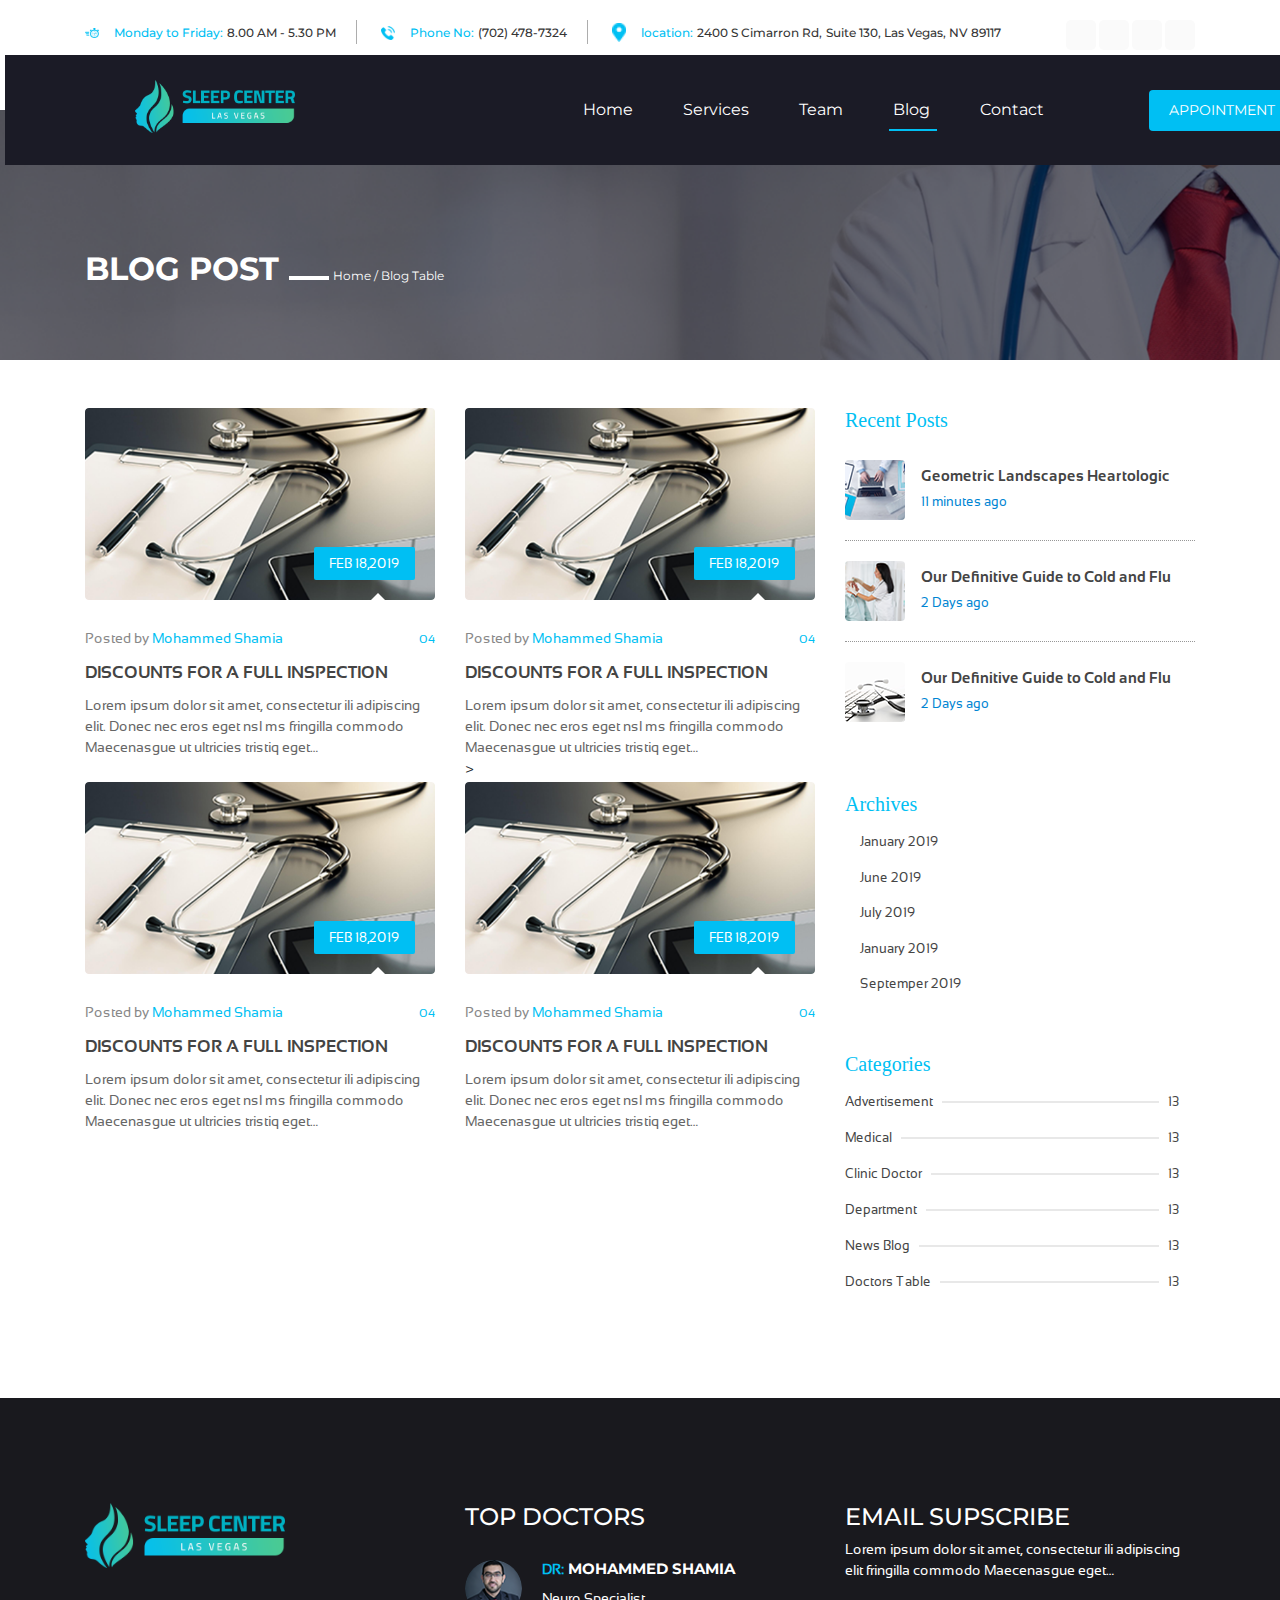
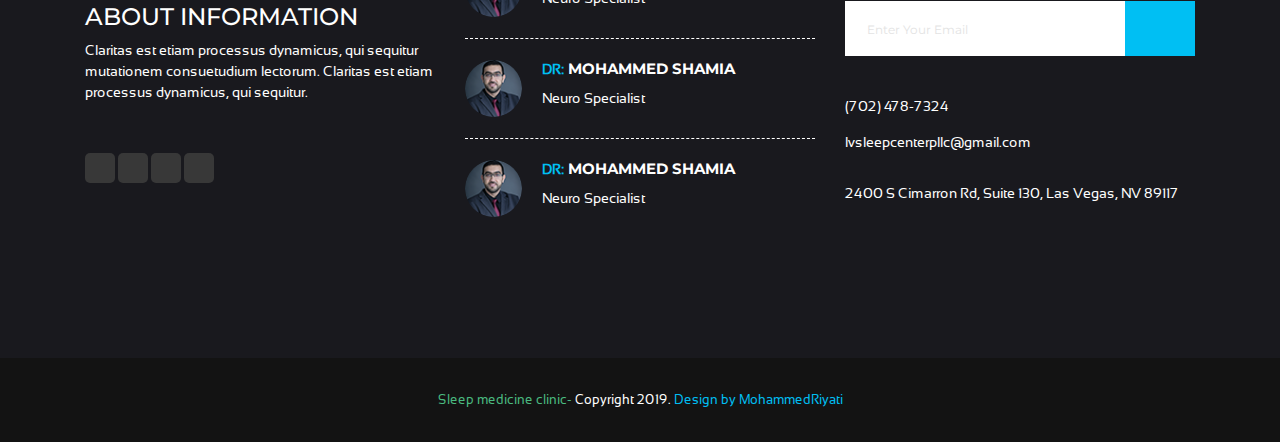
<file: blog.html>
<!DOCTYPE html>
<html>
<head>
    <meta charset="utf-8">
    <meta http-equiv="X-UA-Compatible" content="IE=edge">
    <title>Sleep Center</title>
    <meta name="viewport" content="width=device-width, initial-scale=1">

    <link rel=icon href="asset/img/logoo.png" sizes="16x16" type="image/png">

    <link rel="stylesheet" href="https://use.fontawesome.com/releases/v5.8.2/css/all.css"
            integrity="sha384-oS3vJWv+0UjzBfQzYUhtDYW+Pj2yciDJxpsK1OYPAYjqT085Qq/1cq5FLXAZQ7Ay"
            crossorigin="anonymous">
    <link href="https://fonts.googleapis.com/css?family=Montserrat:400,400i,500,500i,600,600i,700,700i"
            rel="stylesheet">
    <link rel="stylesheet" href="https://cdn.lineicons.com/1.0.0/LineIcons.min.css">
    <meta name="viewport" content="width=device-width, initial-scale=1">
    <link rel="stylesheet" href="asset/css/bootstrap.min.css" type="text/css">

    <link rel="stylesheet" href="https://cdnjs.cloudflare.com/ajax/libs/animate.css/3.7.0/animate.min.css">
    <link rel="stylesheet" href="asset/css/style.css" type="text/css">
</head>
<body>
<!--========================== Header Section ===========================-->
<div class="header">
                <div class="upperheader">
                        <div class="container">
                                <div class="row justify-content-center">
                                        <div class="col-12 col-sm-10">
                                                <div class="headerCont ">
                                                        <div class="headerimg ">
                                                                <img src="asset/img/clock.png">
                                                        </div>
                                                        <div class="headerDesc">
                                                                <span style="color:#00bff3">Monday to Friday:</span>
                                                                <span> 8.00 AM - 5.30 PM</span>
                                                        </div>
                                                </div>
                                                <div class="headerCont ">
                                                        <div class="headerimg">
                                                                <img src="asset/img/phone.png">
                                                        </div>
                                                        <div class="headerDesc">
                                                                <span style="color:#00bff3"> Phone No:</span>
                                                                <span> (702) 478-7324</span>
                                                        </div>
                                                </div>
                                                <div class="headerCont ">

                                                        <div class="headerDesc">
                                                                <div class="headerimg ">
                                                                        <img src="asset/img/location.png">
                                                                </div>
                                                                <span style="color:#00bff3">location:</span>
                                                                <span> 2400 S Cimarron Rd, </span>
                                                                <span class="new-line">Suite 130, Las Vegas, NV
                                                                        89117</span>
                                                        </div>
                                                </div>
                                        </div>
                                        <div class="col-12 col-sm-2">
                                                <div class="socialIcons">
                                                        <a class="facebook" href="##"><i
                                                                        class="lni-facebook-filled"></i></a>
                                                        <a class="twitter" href="##"><i
                                                                        class="lni-twitter-filled"></i></a>
                                                        <a href="##"><i class="fab fa-youtube"></i></a>
                                                        <a class="linkedin" href="##"><i
                                                                        class="lni-linkedin-filled"></i></a>
                                                </div>
                                        </div>
                                </div>

                        </div>
                </div>
                <div class="blackNav">

                        <nav class="navbar navbar-expand-lg  navbar-dark bg-dark">

                                <div class="container">
                                        <div class="navbar-toggler" data-toggle="collapse"
                                                data-target="#navbarSupportedContent" aria-controls="navbarNav"
                                                aria-expanded="false" aria-label="Toggle navigation">
                                                <span class="navbar-toggler-icon"></span>
                                        </div>

                                        <div class="col-lg-3  logoDiv">
                                                <div class="logo">
                                                        <img src="asset/img/logo.png">
                                                </div>
                                        </div>



                                        <div class="col-lg-9 col-12">


                                                <div class="collapse navbar-collapse justify-content-center text-center"
                                                        id="navbarSupportedContent">

                                                        <ul class="nav nav-pills ">

                                                                <li class="nav-item ">
                                                                        <a class="nav-link home "
                                                                                href="index.html">
                                                                                Home</a>
                                                                </li>


                                                                <li class="nav-item ">
                                                                        <a class="nav-link  servicesLink "
                                                                                href="javascript:;">Services
                                                                        </a>
                                                                </li>
                                                                <li class="nav-item ">
                                                                        <a class="nav-link teamLink" href="javascript:;">Team

                                                                        </a>
                                                                </li>
                                                                <li class="nav-item ">
                                                                        <a class="nav-link blogLink activeLink" href="blog.html">Blog

                                                                        </a>
                                                                </li>
                                                                <li class="nav-item ">
                                                                        <a class="nav-link contactLink "
                                                                                href="contact.html">Contact

                                                                        </a>
                                                                </li>

                                                        </ul>

                                                </div>
                                        </div>

                                        <a class="btn btn-primary navBtn" href="#" role="button">APPOINTMENT</a>


                                </div>

                        </nav>
                </div>

 </div>
<!--========================== Hero Section ===========================-->

 <div class="innerheroSec">
                <div class="container">
                        <div class="row">
                                <div class="col-12">
                                        <div class="innerheroCont">
                                                 <h1> BLOG POST</h1>
                                                 <span><a href="#">Home /</a><a href="#"> Blog Table</a></span>
                                        </div>
                                </div>
                        </div>
                        
                </div>

        </div>

<!--========================== Our Work Section =========================-->
    <section id="Blogs paddingSec">
        <div class="container py-5">
            <div class="row">
                <div class="col-md-12 col-lg-8">
                    <div class="row">
                        <div class="col-md-6">
                                <div class="card">
                                        <div class="card-top">
                                                <img src="asset/img/blog1.png" class="card-img-top" alt="...">
                                                <span class="badge badge-primary">FEB 18,2019</span>
                                        </div>
                                        <div class="card-body">
                                                <div class="postedBy d-flex justify-content-between">
                                                        <h4 class="pb-2">Posted by <span>Mohammed
                                                                        Shamia</span></h4>
                                                        <span class="number">
                                                                <i class="far fa-comment-dots"></i> 04
                                                        </span>
                                                </div>
                                                <h5 class="card-title">discounts for a full inspection
                                                </h5>
                                                <p class="card-text">Lorem ipsum dolor sit amet,
                                                        consectetur ili adipiscing
                                                        elit. Donec nec eros eget nsl ms fringilla
                                                        commodo Maecenasgue ut ultricies tristiq eget…
                                                </p>

                                        </div>
                                </div>
                        </div>
                        <div class="col-md-6">
                                <div class="card">
                                        <div class="card-top">
                                                <img src="asset/img/blog1.png" class="card-img-top" alt="...">
                                                <span class="badge badge-primary">FEB 18,2019</span>
                                        </div>
                                        <div class="card-body">
                                                <div class="postedBy d-flex justify-content-between">
                                                        <h4 class="pb-2">Posted by <span>Mohammed
                                                                        Shamia</span></h4>
                                                        <span class="number">
                                                                <i class="far fa-comment-dots"></i> 04
                                                        </span>
                                                </div>
                                                <h5 class="card-title">discounts for a full inspection
                                                </h5>
                                                <p class="card-text">Lorem ipsum dolor sit amet,
                                                        consectetur ili adipiscing
                                                        elit. Donec nec eros eget nsl ms fringilla
                                                        commodo Maecenasgue ut ultricies tristiq eget…
                                                </p>

                                        </div>
                                </div>>
                        </div>
                        <div class="col-md-6">
                                <div class="card">
                                        <div class="card-top">
                                                <img src="asset/img/blog1.png" class="card-img-top" alt="...">
                                                <span class="badge badge-primary">FEB 18,2019</span>
                                        </div>
                                        <div class="card-body">
                                                <div class="postedBy d-flex justify-content-between">
                                                        <h4 class="pb-2">Posted by <span>Mohammed
                                                                        Shamia</span></h4>
                                                        <span class="number">
                                                                <i class="far fa-comment-dots"></i> 04
                                                        </span>
                                                </div>
                                                <h5 class="card-title">discounts for a full inspection
                                                </h5>
                                                <p class="card-text">Lorem ipsum dolor sit amet,
                                                        consectetur ili adipiscing
                                                        elit. Donec nec eros eget nsl ms fringilla
                                                        commodo Maecenasgue ut ultricies tristiq eget…
                                                </p>

                                        </div>
                                </div>
                        </div>
                        <div class="col-md-6">
                                <div class="card">
                                        <div class="card-top">
                                                <img src="asset/img/blog1.png" class="card-img-top" alt="...">
                                                <span class="badge badge-primary">FEB 18,2019</span>
                                        </div>
                                        <div class="card-body">
                                                <div class="postedBy d-flex justify-content-between">
                                                        <h4 class="pb-2">Posted by <span>Mohammed
                                                                        Shamia</span></h4>
                                                        <span class="number">
                                                                <i class="far fa-comment-dots"></i> 04
                                                        </span>
                                                </div>
                                                <h5 class="card-title">discounts for a full inspection
                                                </h5>
                                                <p class="card-text">Lorem ipsum dolor sit amet,
                                                        consectetur ili adipiscing
                                                        elit. Donec nec eros eget nsl ms fringilla
                                                        commodo Maecenasgue ut ultricies tristiq eget…
                                                </p>

                                        </div>
                                </div>
                        </div>
                    </div>
                </div>
                <div class="col-md-12 col-lg-4">
                    <div class="recentPost blogmargin">
                        <h3 class="title">Recent Posts</h3>
                        <ul class="list-unstyled">
                            <li class="media">
                              <img src="asset/img/img1.png" class="mr-3" alt="...">
                              <div class="media-body align-self-center">
                                <h5 class="mt-0 mb-1">Geometric Landscapes Heartologic</h5>
                                <span>11 minutes ago</span>  
                              </div>
                            </li>
                            <li class="media">
                              <img src="asset/img/img2.png" class="mr-3 " alt="...">
                              <div class="media-body align-self-center">
                                <h5 class="mt-0 mb-1">Our Definitive Guide to Cold and Flu</h5>
                                <span>2 Days ago</span>
                              </div>
                            </li>
                            <li class="media">
                              <img src="asset/img/img3.png" class="mr-3" alt="...">
                              <div class="media-body align-self-center">
                                <h5 class="mt-0 mb-1">Our Definitive Guide to Cold and Flu</h5>
                                <span>2 Days ago</span>
                              </div>
                            </li>
                          </ul>
                    </div>
                    <div class="archive blogmargin">
                        <h3 class="title">Archives</h3>
                        <ul class="nav flex-column">
                            <li class="nav-item">
                              <a class="nav-link pl-0" href="#"><i class="fas fa-chevron-right"></i>January 2019</a>
                            </li>
                            <li class="nav-item">
                              <a class="nav-link pl-0" href="#"><i class="fas fa-chevron-right"></i>June 2019</a>
                            </li>
                            <li class="nav-item">
                              <a class="nav-link pl-0" href="#"><i class="fas fa-chevron-right"></i>July 2019</a>
                            </li>
                            <li class="nav-item">
                              <a class="nav-link pl-0" href="#"><i class="fas fa-chevron-right"></i>January 2019</a>
                            </li>
                            <li class="nav-item">
                              <a class="nav-link pl-0" href="#"><i class="fas fa-chevron-right"></i>Septemper 2019</a>
                            </li>
                        </ul>
                    </div>
                    <div class="categories blogmargin">
                            <h3 class="title">Categories</h3>
                            <ul class="nav flex-column">
                                <li class="nav-item">
                                    <a class="nav-link pl-0 d-flex" href="#">
                                       <span class="flex-2">Advertisement</span>
                                       <div class="line"></div>
                                       <span>13</span>
                                    </a>
                                </li>
                                <li class="nav-item">
                                    <a class="nav-link pl-0 d-flex" href="#">
                                       <span class="flex-2">Medical</span>
                                       <div class="line"></div>
                                       <span>13</span>
                                    </a>
                                </li>
                                <li class="nav-item">
                                    <a class="nav-link pl-0 d-flex" href="#">
                                       <span class="flex-2">Clinic Doctor</span>
                                       <div class="line"></div>
                                       <span>13</span>
                                    </a>
                                </li>
                                <li class="nav-item">
                                    <a class="nav-link pl-0 d-flex" href="#">
                                       <span class="flex-2">Department</span>
                                       <div class="line"></div>
                                       <span>13</span>
                                    </a>
                                </li>
                                <li class="nav-item">
                                    <a class="nav-link pl-0 d-flex" href="#">
                                       <span class="flex-2">News Blog</span>
                                       <div class="line"></div>
                                       <span>13</span>
                                    </a>
                                </li>
                                <li class="nav-item">
                                    <a class="nav-link pl-0 d-flex" href="#">
                                       <span class="flex-2">Doctors Table</span>
                                       <div class="line"></div>
                                       <span>13</span>
                                    </a>
                                </li>
                            </ul>
                    </div>
                </div>
            </div>
        </div>
    </section>

<!--========================== Footer Section ===========================-->
<div class="footer paddingSec">
                <div class="container">
                        <div class="row">
                                <div class="col-lg-4 col-md-4 col-sm-6">
                                        <div class="footerLogo">
                                                <img src="asset/img/logo.png">

                                        </div>
                                        <h4>ABOUT INFORMATION</h4>
                                        <span>Claritas est etiam processus dynamicus, qui sequitur
                                                mutationem consuetudium lectorum. Claritas est etiam
                                                processus dynamicus, qui sequitur.</span>
                                        <div class="socialIcons">
                                                <a class="facebook" href="##"><i class="lni-facebook-filled"></i></a>
                                                <a class="twitter" href="##"><i class="lni-twitter-filled"></i></a>
                                                <a href="##"><i class="fab fa-youtube"></i></a>
                                                <a class="linkedin" href="##"><i class="lni-linkedin-filled"></i></a>
                                        </div>
                                </div>
                                <div class="col-lg-4 col-md-4 col-sm-6">
                                        <h4> TOP DOCTORS</h4>
                                        <div class="doctoName clearfix">

                                                <div class="footerDrImg float-left">
                                                        <img src="asset/img/footer1.png">

                                                </div>
                                                <div class="doctorDesc float-left">
                                                        <h4><span>DR:</span> MOHAMMED SHAMIA
                                                        </h4>
                                                        <span class="Specialist">Neuro
                                                                Specialist</span>
                                                </div>

                                        </div>
                                        <div class="doctoName clearfix">

                                                <div class="footerDrImg float-left">
                                                        <img src="asset/img/footer1.png">

                                                </div>
                                                <div class="doctorDesc float-left">
                                                        <h4><span>DR:</span> MOHAMMED SHAMIA
                                                        </h4>
                                                        <span class="Specialist">Neuro
                                                                Specialist</span>
                                                </div>

                                        </div>
                                        <div class="doctoName clearfix">

                                                <div class="footerDrImg float-left">
                                                        <img src="asset/img/footer1.png">

                                                </div>
                                                <div class="doctorDesc float-left">
                                                        <h4><span>DR:</span> MOHAMMED SHAMIA
                                                        </h4>
                                                        <span class="Specialist">Neuro
                                                                Specialist</span>
                                                </div>

                                        </div>
                                </div>
                                <div class="col-lg-4 col-md-4 col-sm-6 ">
                                        <h4> EMAIL SUPSCRIBE</h4>
                                        <span>Lorem ipsum dolor sit amet, consectetur ili adipiscing elit
                                                fringilla commodo Maecenasgue eget…</span>
                                        <div class="inputemail">
                                                <input type="email" class="footerinput " placeholder="Enter Your Email">
                                                <div class="sendmail"><a href="#"><i
                                                                        class="fas fa-chevron-right"></i></a>
                                                </div>
                                        </div>
                                        <span class="tel">(702) 478-7324</span>
                                        <span class="emailsub">lvsleepcenterpllc@gmail.com</span>
                                        <span class="subtitle">2400 S Cimarron Rd, Suite 130, Las Vegas, NV
                                                89117</span>



                                </div>

                        </div>
                </div>
        </div>
        <div class="copy-right">
                <div class="coptText"><span style="color:#4aba80">Sleep medicine clinic-</span> <span>Copyright
                                2019.</span> <span style="color:#00bff3">Design by MohammedRiyati</span></div>
        </div>

</body>
    <!--========================== JS Link =========================-->
    <script src="asset/js/jquery3.3.1.js"></script>
    <script src="asset/js/popper.min.js"></script>
    <script src="asset/js/bootstrap.min.js"></script>
    <script src="asset/js/main.js"></script>


</html>
</file>
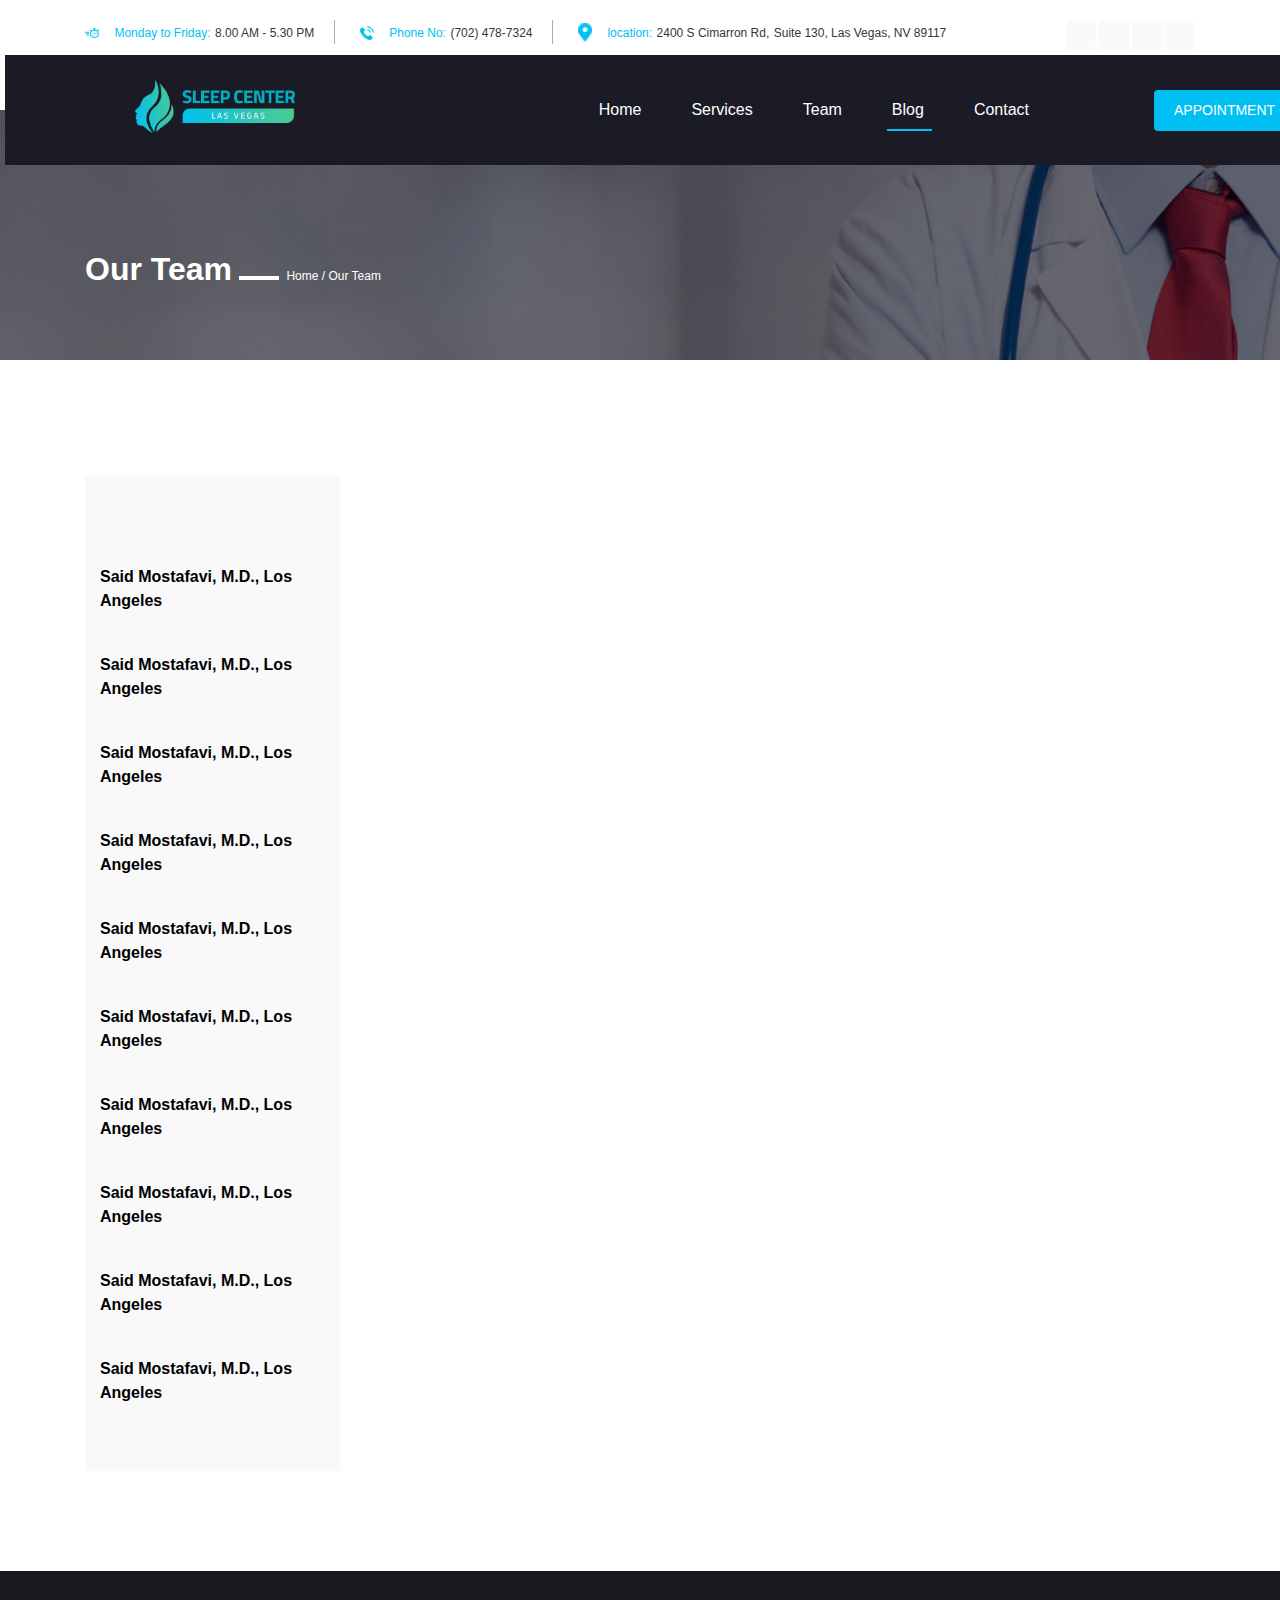
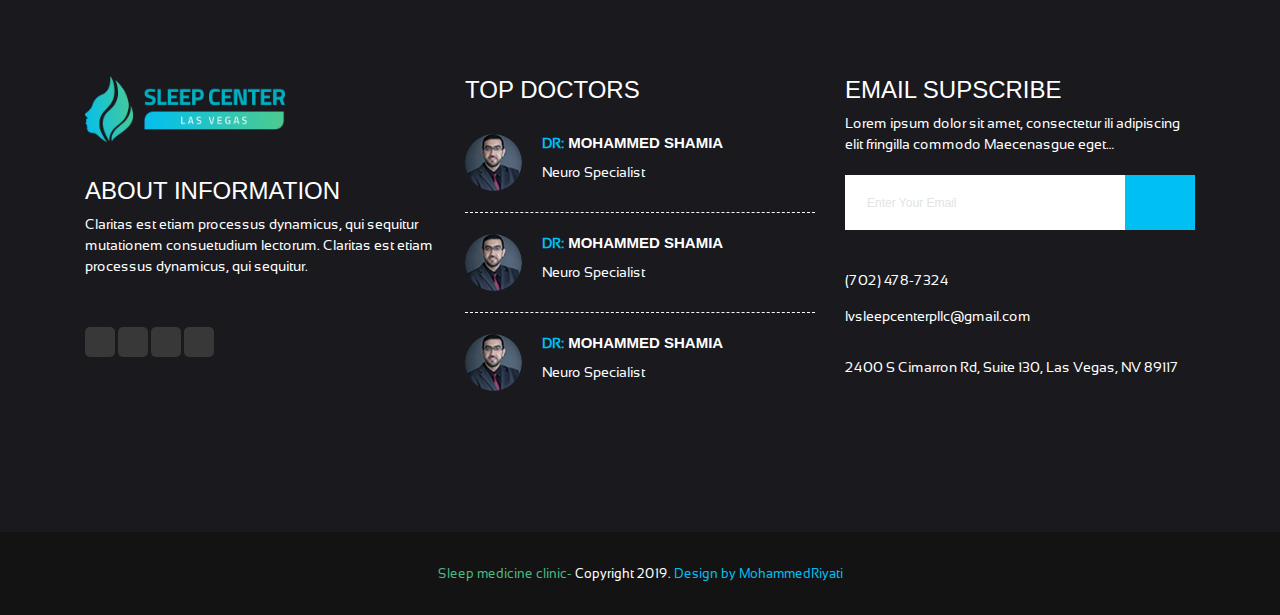
<file: drDetails.html>
<!DOCTYPE html>
<html>

<head>
    <meta charset="utf-8">
    <meta http-equiv="X-UA-Compatible" content="IE=edge">
    <title>Doctor Details</title>
    <link rel=icon href="asset/img/logoo.png" sizes="16x16" type="image/png">

    <meta name="viewport" content="width=device-width, initial-scale=1">
    <link rel="stylesheet" href="https://use.fontawesome.com/releases/v5.7.1/css/all.css"
        integrity="sha384-fnmOCqbTlWIlj8LyTjo7mOUStjsKC4pOpQbqyi7RrhN7udi9RwhKkMHpvLbHG9Sr" crossorigin="anonymous">
    <link rel="stylesheet" type="text/css" media="screen" href="asset/css/bootstrap.min.css">
    <link rel="stylesheet" type="text/css" media="screen" href="asset/css/style.css">
    <link rel="stylesheet" type="text/css" media="screen" href="asset/css/styleDoctor.css">

</head>

<body>
    <!--========================== Header Section ===========================-->
    <div class="header">
        <div class="upperheader">
            <div class="container">
                <div class="row justify-content-center">
                    <div class="col-12 col-sm-10">
                        <div class="headerCont ">
                            <div class="headerimg ">
                                <img src="asset/img/clock.png">
                            </div>
                            <div class="headerDesc">
                                <span style="color:#00bff3">Monday to Friday:</span>
                                <span> 8.00 AM - 5.30 PM</span>
                            </div>
                        </div>
                        <div class="headerCont ">
                            <div class="headerimg">
                                <img src="asset/img/phone.png">
                            </div>
                            <div class="headerDesc">
                                <span style="color:#00bff3"> Phone No:</span>
                                <span> (702) 478-7324</span>
                            </div>
                        </div>
                        <div class="headerCont ">

                            <div class="headerDesc">
                                <div class="headerimg ">
                                    <img src="asset/img/location.png">
                                </div>
                                <span style="color:#00bff3">location:</span>
                                <span> 2400 S Cimarron Rd, </span>
                                <span class="new-line">Suite 130, Las Vegas, NV
                                    89117</span>
                            </div>
                        </div>
                    </div>
                    <div class="col-12 col-sm-2">
                        <div class="socialIcons">
                            <a class="facebook" href="##"><i class="lni-facebook-filled"></i></a>
                            <a class="twitter" href="##"><i class="lni-twitter-filled"></i></a>
                            <a href="##"><i class="fab fa-youtube"></i></a>
                            <a class="linkedin" href="##"><i class="lni-linkedin-filled"></i></a>
                        </div>
                    </div>
                </div>

            </div>
        </div>
        <div class="blackNav">

            <nav class="navbar navbar-expand-lg  navbar-dark bg-dark">

                <div class="container">
                    <div class="navbar-toggler" data-toggle="collapse" data-target="#navbarSupportedContent"
                        aria-controls="navbarNav" aria-expanded="false" aria-label="Toggle navigation">
                        <span class="navbar-toggler-icon"></span>
                    </div>

                    <div class="col-lg-3  logoDiv">
                        <div class="logo">
                            <img src="asset/img/logo.png">
                        </div>
                    </div>



                    <div class="col-lg-9 col-12">


                        <div class="collapse navbar-collapse justify-content-center text-center"
                            id="navbarSupportedContent">

                            <ul class="nav nav-pills ">

                                <li class="nav-item ">
                                    <a class="nav-link home " href="index.html">
                                        Home</a>
                                </li>


                                <li class="nav-item ">
                                    <a class="nav-link  servicesLink " href="javascript:;">Services
                                    </a>
                                </li>
                                <li class="nav-item ">
                                    <a class="nav-link teamLink" href="javascript:;">Team

                                    </a>
                                </li>
                                <li class="nav-item ">
                                    <a class="nav-link blogLink activeLink" href="blog.html">Blog

                                    </a>
                                </li>
                                <li class="nav-item ">
                                    <a class="nav-link contactLink " href="contact.html">Contact

                                    </a>
                                </li>

                            </ul>

                        </div>
                    </div>

                    <a class="btn btn-primary navBtn" href="#" role="button">APPOINTMENT</a>


                </div>

            </nav>
        </div>

    </div>

    <!--========================== Hero Section ===========================-->

    <div class="innerheroSec">
        <div class="container">
            <div class="row">
                <div class="col-12">
                    <div class="innerheroCont blogDetails">
                        <h1> Our Team</h1>
                        <span><a href="#">Home /</a><a href="#"> Our Team</a></span>
                    </div>
                </div>
            </div>

        </div>

    </div>

    <section class="doctors paddingSec">
        <div class="container">
            <div class="row">
                <div class="col-lg-3 col-md-3 col-12">
                    <nav class="doctorList">
                        <ul>
                            <li><a href="##">Said
                                    Mostafavi, M.D., Los Angeles</a></li>
                            <li><a href="##">Said
                                    Mostafavi, M.D., Los Angeles</a></li>
                            <li><a href="##">Said
                                    Mostafavi, M.D., Los Angeles</a></li>
                            <li><a href="##">Said
                                    Mostafavi, M.D., Los Angeles</a></li>
                            <li><a href="##">Said
                                    Mostafavi, M.D., Los Angeles</a></li>
                            <li><a href="##">Said
                                    Mostafavi, M.D., Los Angeles</a></li>
                            <li><a href="##">Said
                                    Mostafavi, M.D., Los Angeles</a></li>
                            <li><a href="##">Said
                                    Mostafavi, M.D., Los Angeles</a></li>
                            <li><a href="##">Said
                                    Mostafavi, M.D., Los Angeles</a></li>
                            <li><a href="##">Said
                                    Mostafavi, M.D., Los Angeles</a></li>

                        </ul>
                    </nav>

                </div>
                <div class="col-lg-6 col-md-6 col-12">

                </div>
                <div class="col-lg-3 col-md-3 col-12">

                </div>
            </div>
        </div>

    </section>
    <!--========================== Footer Section ===========================-->
    <div class="footer paddingSec">
        <div class="container">
            <div class="row">
                <div class="col-lg-4 col-md-4 col-sm-6">
                    <div class="footerLogo">
                        <img src="asset/img/logo.png">

                    </div>
                    <h4>ABOUT INFORMATION</h4>
                    <span>Claritas est etiam processus dynamicus, qui sequitur
                        mutationem consuetudium lectorum. Claritas est etiam
                        processus dynamicus, qui sequitur.</span>
                    <div class="socialIcons">
                        <a class="facebook" href="##"><i class="lni-facebook-filled"></i></a>
                        <a class="twitter" href="##"><i class="lni-twitter-filled"></i></a>
                        <a href="##"><i class="fab fa-youtube"></i></a>
                        <a class="linkedin" href="##"><i class="lni-linkedin-filled"></i></a>
                    </div>
                </div>
                <div class="col-lg-4 col-md-4 col-sm-6">
                    <h4> TOP DOCTORS</h4>
                    <div class="doctoName clearfix">

                        <div class="footerDrImg float-left">
                            <img src="asset/img/footer1.png">

                        </div>
                        <div class="doctorDesc float-left">
                            <h4><span>DR:</span> MOHAMMED SHAMIA
                            </h4>
                            <span class="Specialist">Neuro
                                Specialist</span>
                        </div>

                    </div>
                    <div class="doctoName clearfix">

                        <div class="footerDrImg float-left">
                            <img src="asset/img/footer1.png">

                        </div>
                        <div class="doctorDesc float-left">
                            <h4><span>DR:</span> MOHAMMED SHAMIA
                            </h4>
                            <span class="Specialist">Neuro
                                Specialist</span>
                        </div>

                    </div>
                    <div class="doctoName clearfix">

                        <div class="footerDrImg float-left">
                            <img src="asset/img/footer1.png">

                        </div>
                        <div class="doctorDesc float-left">
                            <h4><span>DR:</span> MOHAMMED SHAMIA
                            </h4>
                            <span class="Specialist">Neuro
                                Specialist</span>
                        </div>

                    </div>
                </div>
                <div class="col-lg-4 col-md-4 col-sm-6 ">
                    <h4> EMAIL SUPSCRIBE</h4>
                    <span>Lorem ipsum dolor sit amet, consectetur ili adipiscing elit
                        fringilla commodo Maecenasgue eget…</span>
                    <div class="inputemail">
                        <input type="email" class="footerinput " placeholder="Enter Your Email">
                        <div class="sendmail"><a href="#"><i class="fas fa-chevron-right"></i></a>
                        </div>
                    </div>
                    <span class="tel">(702) 478-7324</span>
                    <span class="emailsub">lvsleepcenterpllc@gmail.com</span>
                    <span class="subtitle">2400 S Cimarron Rd, Suite 130, Las Vegas, NV
                        89117</span>



                </div>

            </div>
        </div>
    </div>
    <div class="copy-right">
        <div class="coptText"><span style="color:#4aba80">Sleep medicine clinic-</span> <span>Copyright
                2019.</span> <span style="color:#00bff3">Design by MohammedRiyati</span></div>
    </div>

</body>
<!--========================== JS Link =========================-->
<script src="asset/js/jquery3.3.1.js"></script>
<script src="asset/js/popper.min.js"></script>
<script src="asset/js/bootstrap.min.js"></script>
<script src="asset/js/main.js"></script>


</html>
</file>
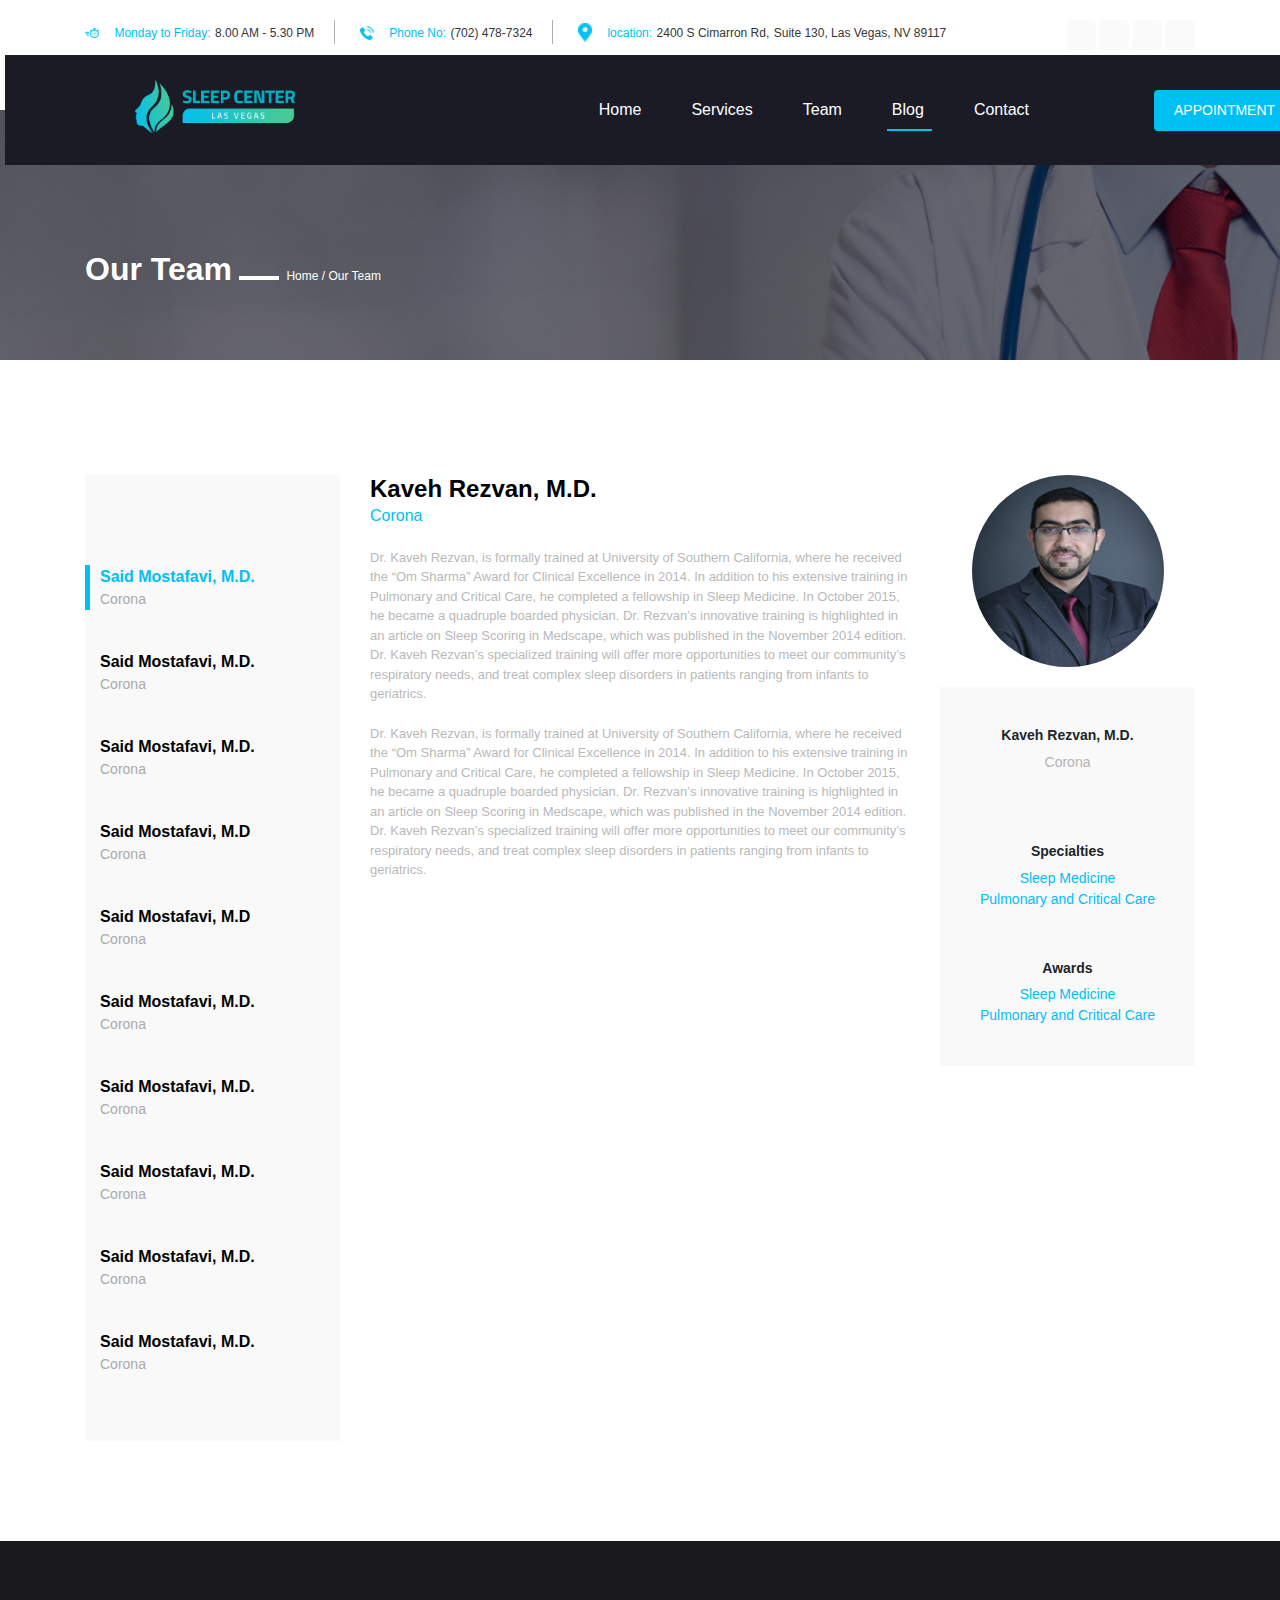
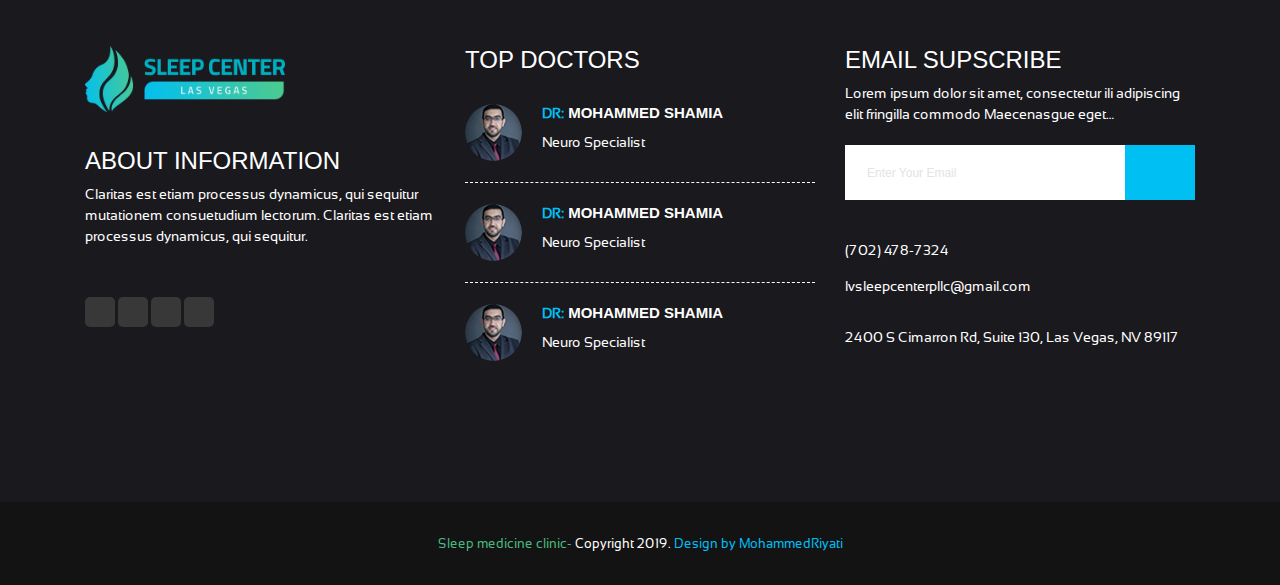
<file: OurTeam.html>
<!DOCTYPE html>
<html>

<head>
    <meta charset="utf-8">
    <meta http-equiv="X-UA-Compatible" content="IE=edge">
    <title>Doctor Details</title>
    <link rel=icon href="asset/img/logoo.png" sizes="16x16" type="image/png">

    <meta name="viewport" content="width=device-width, initial-scale=1">
    <link rel="stylesheet" href="https://use.fontawesome.com/releases/v5.7.1/css/all.css"
        integrity="sha384-fnmOCqbTlWIlj8LyTjo7mOUStjsKC4pOpQbqyi7RrhN7udi9RwhKkMHpvLbHG9Sr" crossorigin="anonymous">
    <link rel="stylesheet" type="text/css" media="screen" href="asset/css/bootstrap.min.css">
    <link rel="stylesheet" type="text/css" media="screen" href="asset/css/style.css">
    <link rel="stylesheet" type="text/css" media="screen" href="asset/css/styleDoctor.css">

</head>

<body>
    <!--========================== Header Section ===========================-->
    <div class="header">
        <div class="upperheader">
            <div class="container">
                <div class="row justify-content-center">
                    <div class="col-12 col-sm-10">
                        <div class="headerCont ">
                            <div class="headerimg ">
                                <img src="asset/img/clock.png">
                            </div>
                            <div class="headerDesc">
                                <span style="color:#00bff3">Monday to Friday:</span>
                                <span> 8.00 AM - 5.30 PM</span>
                            </div>
                        </div>
                        <div class="headerCont ">
                            <div class="headerimg">
                                <img src="asset/img/phone.png">
                            </div>
                            <div class="headerDesc">
                                <span style="color:#00bff3"> Phone No:</span>
                                <span> (702) 478-7324</span>
                            </div>
                        </div>
                        <div class="headerCont ">

                            <div class="headerDesc">
                                <div class="headerimg ">
                                    <img src="asset/img/location.png">
                                </div>
                                <span style="color:#00bff3">location:</span>
                                <span> 2400 S Cimarron Rd, </span>
                                <span class="new-line">Suite 130, Las Vegas, NV
                                    89117</span>
                            </div>
                        </div>
                    </div>
                    <div class="col-12 col-sm-2">
                        <div class="socialIcons">
                            <a class="facebook" href="##"><i class="lni-facebook-filled"></i></a>
                            <a class="twitter" href="##"><i class="lni-twitter-filled"></i></a>
                            <a href="##"><i class="fab fa-youtube"></i></a>
                            <a class="linkedin" href="##"><i class="lni-linkedin-filled"></i></a>
                        </div>
                    </div>
                </div>

            </div>
        </div>
        <div class="blackNav">

            <nav class="navbar navbar-expand-lg  navbar-dark bg-dark">

                <div class="container">
                    <div class="navbar-toggler" data-toggle="collapse" data-target="#navbarSupportedContent"
                        aria-controls="navbarNav" aria-expanded="false" aria-label="Toggle navigation">
                        <span class="navbar-toggler-icon"></span>
                    </div>

                    <div class="col-lg-3  logoDiv">
                        <div class="logo">
                            <img src="asset/img/logo.png">
                        </div>
                    </div>



                    <div class="col-lg-9 col-12">


                        <div class="collapse navbar-collapse justify-content-center text-center"
                            id="navbarSupportedContent">

                            <ul class="nav nav-pills ">

                                <li class="nav-item ">
                                    <a class="nav-link home " href="index.html">
                                        Home</a>
                                </li>


                                <li class="nav-item ">
                                    <a class="nav-link  servicesLink " href="javascript:;">Services
                                    </a>
                                </li>
                                <li class="nav-item ">
                                    <a class="nav-link teamLink" href="javascript:;">Team

                                    </a>
                                </li>
                                <li class="nav-item ">
                                    <a class="nav-link blogLink activeLink" href="blog.html">Blog

                                    </a>
                                </li>
                                <li class="nav-item ">
                                    <a class="nav-link contactLink " href="contact.html">Contact

                                    </a>
                                </li>

                            </ul>

                        </div>
                    </div>

                    <a class="btn btn-primary navBtn" href="#" role="button">APPOINTMENT</a>


                </div>

            </nav>
        </div>

    </div>

    <!--========================== Hero Section ===========================-->

    <div class="innerheroSec">
        <div class="container">
            <div class="row">
                <div class="col-12">
                    <div class="innerheroCont blogDetails">
                        <h1> Our Team</h1>
                        <span><a href="#">Home /</a><a href="#"> Our Team</a></span>
                    </div>
                </div>
            </div>

        </div>

    </div>

    <section class="doctors paddingSec">
        <div class="container">
            <div class="row">
                <div class="col-lg-3 col-md-3 col-12">
                    <nav class="doctorList">
                        <ul>
                            <li class="active"><a href="##">Said
                                    Mostafavi, M.D.  <span>Corona</span></a></li>
                            <li><a href="##">Said
                                    Mostafavi, M.D.  <span>Corona</span></a></li>
                            <li><a href="##">Said
                                    Mostafavi, M.D. <span>Corona</span></a></li>
                            <li><a href="##">Said
                                    Mostafavi, M.D  <span>Corona</span></a></li>
                            <li><a href="##">Said
                                    Mostafavi, M.D  <span>Corona</span></a></li>
                            <li><a href="##">Said
                                    Mostafavi, M.D.  <span>Corona</span></a></li>
                            <li><a href="##">Said
                                    Mostafavi, M.D.  <span>Corona</span></a></li>
                            <li><a href="##">Said
                                    Mostafavi, M.D.  <span>Corona</span></a></li>
                            <li><a href="##">Said
                                    Mostafavi, M.D.<span>Corona</span></a></li>
                            <li><a href="##">Said
                                    Mostafavi, M.D.  <span>Corona</span></a></li>

                        </ul>
                    </nav>


                </div>
                <div class="col-lg-6 col-md-6 col-12">
                    <div class="DoctorDetails">
                        <h4>  Kaveh Rezvan, M.D.
                        </h4>
                        <span>Corona</span>
                        <p>
                                Dr. Kaveh Rezvan, is formally trained at University of Southern California, where he received the “Om Sharma” Award for Clinical Excellence in 2014.  In addition to his extensive training in Pulmonary and Critical Care, he completed a fellowship in Sleep Medicine. In October 2015, he became a quadruple boarded physician. Dr. Rezvan’s innovative training is highlighted in an article on Sleep Scoring in Medscape, which was published in the November 2014 edition.  Dr. Kaveh Rezvan’s specialized training will offer more opportunities to meet our community’s respiratory needs, and treat complex sleep disorders in patients ranging from infants to geriatrics.  
                        </p>
                        <p>
                                Dr. Kaveh Rezvan, is formally trained at University of Southern California, where he received the “Om Sharma” Award for Clinical Excellence in 2014.  In addition to his extensive training in Pulmonary and Critical Care, he completed a fellowship in Sleep Medicine. In October 2015, he became a quadruple boarded physician. Dr. Rezvan’s innovative training is highlighted in an article on Sleep Scoring in Medscape, which was published in the November 2014 edition.  Dr. Kaveh Rezvan’s specialized training will offer more opportunities to meet our community’s respiratory needs, and treat complex sleep disorders in patients ranging from infants to geriatrics.  
                        </p>
                    </div>
                </div>
                <div class="col-lg-3 col-md-3 col-12">
                        <div class="DocrtorImgDesc">
                                <div class="Doc-Img">
                                        <img src="asset/img/doc1.png"  alt="...">
                                </div>
                                <div class="doc-Desc">
                                    
                                        <div class="DescPar">
                                                <h4>  Kaveh Rezvan, M.D.
                                                    </h4>
                                                    <span> Corona</span>
                                                </div>
                                        <div class="DocSpecialist">
                                            <h4 class="spaecTitle">Specialties</h4>
                                            
                                              <ul>
                                                  <li>  Sleep Medicine</li>
                                                  <li>   Pulmonary and Critical Care</li>

                                                 
                                                </ul>
                                        </div>
                                        <div class="DocSpecialist awards">
                                                <h4 class="spaecTitle">Awards</h4>
                                                
                                                  <ul>
                                                      <li>  Sleep Medicine</li>
                                                      <li>   Pulmonary and Critical Care</li>
                                                    </ul>
                                            </div>

                                </div>
                        </div>
                </div>
            </div>
        </div>

    </section>
    <!--========================== Footer Section ===========================-->
    <div class="footer paddingSec">
        <div class="container">
            <div class="row">
                <div class="col-lg-4 col-md-4 col-sm-6">
                    <div class="footerLogo">
                        <img src="asset/img/logo.png">

                    </div>
                    <h4>ABOUT INFORMATION</h4>
                    <span>Claritas est etiam processus dynamicus, qui sequitur
                        mutationem consuetudium lectorum. Claritas est etiam
                        processus dynamicus, qui sequitur.</span>
                    <div class="socialIcons">
                        <a class="facebook" href="##"><i class="lni-facebook-filled"></i></a>
                        <a class="twitter" href="##"><i class="lni-twitter-filled"></i></a>
                        <a href="##"><i class="fab fa-youtube"></i></a>
                        <a class="linkedin" href="##"><i class="lni-linkedin-filled"></i></a>
                    </div>
                </div>
                <div class="col-lg-4 col-md-4 col-sm-6">
                    <h4> TOP DOCTORS</h4>
                    <div class="doctoName clearfix">

                        <div class="footerDrImg float-left">
                            <img src="asset/img/footer1.png">

                        </div>
                        <div class="doctorDesc float-left">
                            <h4><span>DR:</span> MOHAMMED SHAMIA
                            </h4>
                            <span class="Specialist">Neuro
                                Specialist</span>
                        </div>

                    </div>
                    <div class="doctoName clearfix">

                        <div class="footerDrImg float-left">
                            <img src="asset/img/footer1.png">

                        </div>
                        <div class="doctorDesc float-left">
                            <h4><span>DR:</span> MOHAMMED SHAMIA
                            </h4>
                            <span class="Specialist">Neuro
                                Specialist</span>
                        </div>

                    </div>
                    <div class="doctoName clearfix">

                        <div class="footerDrImg float-left">
                            <img src="asset/img/footer1.png">

                        </div>
                        <div class="doctorDesc float-left">
                            <h4><span>DR:</span> MOHAMMED SHAMIA
                            </h4>
                            <span class="Specialist">Neuro
                                Specialist</span>
                        </div>

                    </div>
                </div>
                <div class="col-lg-4 col-md-4 col-sm-6 ">
                    <h4> EMAIL SUPSCRIBE</h4>
                    <span>Lorem ipsum dolor sit amet, consectetur ili adipiscing elit
                        fringilla commodo Maecenasgue eget…</span>
                    <div class="inputemail">
                        <input type="email" class="footerinput " placeholder="Enter Your Email">
                        <div class="sendmail"><a href="#"><i class="fas fa-chevron-right"></i></a>
                        </div>
                    </div>
                    <span class="tel">(702) 478-7324</span>
                    <span class="emailsub">lvsleepcenterpllc@gmail.com</span>
                    <span class="subtitle">2400 S Cimarron Rd, Suite 130, Las Vegas, NV
                        89117</span>



                </div>

            </div>
        </div>
    </div>
    <div class="copy-right">
        <div class="coptText"><span style="color:#4aba80">Sleep medicine clinic-</span> <span>Copyright
                2019.</span> <span style="color:#00bff3">Design by MohammedRiyati</span></div>
    </div>

</body>
<!--========================== JS Link =========================-->
<script src="asset/js/jquery3.3.1.js"></script>
<script src="asset/js/popper.min.js"></script>
<script src="asset/js/bootstrap.min.js"></script>
<script src="asset/js/main.js"></script>


</html>
</file>
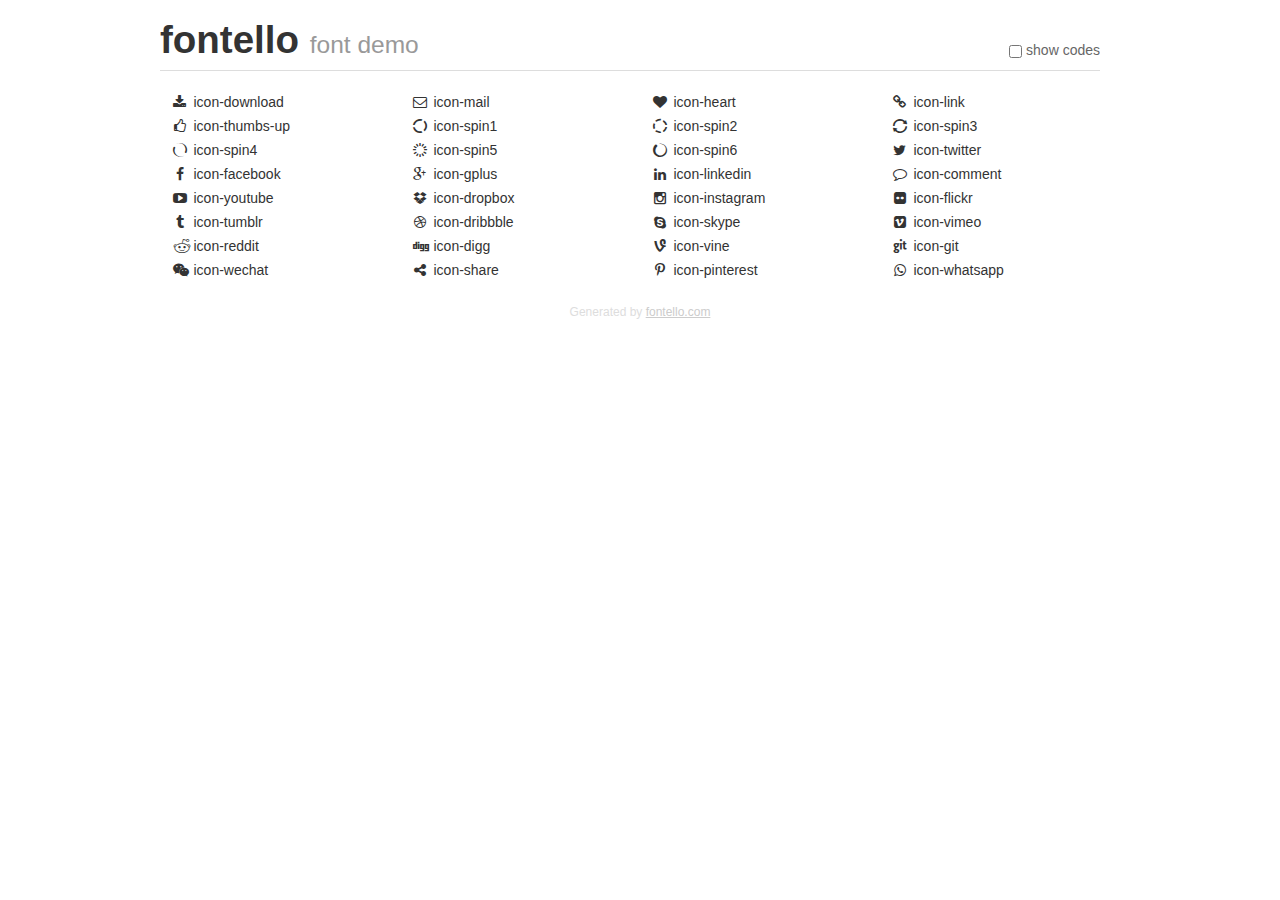
<file: asset/js/icons/demo.html>
<!DOCTYPE html>
<html>
  <head><!--[if lt IE 9]><script language="javascript" type="text/javascript" src="//html5shim.googlecode.com/svn/trunk/html5.js"></script><![endif]-->
    <meta charset="UTF-8"><style>/*
 * Bootstrap v2.2.1
 *
 * Copyright 2012 Twitter, Inc
 * Licensed under the Apache License v2.0
 * http://www.apache.org/licenses/LICENSE-2.0
 *
 * Designed and built with all the love in the world @twitter by @mdo and @fat.
 */
.clearfix {
  *zoom: 1;
}
.clearfix:before,
.clearfix:after {
  display: table;
  content: "";
  line-height: 0;
}
.clearfix:after {
  clear: both;
}
html {
  font-size: 100%;
  -webkit-text-size-adjust: 100%;
  -ms-text-size-adjust: 100%;
}
a:focus {
  outline: thin dotted #333;
  outline: 5px auto -webkit-focus-ring-color;
  outline-offset: -2px;
}
a:hover,
a:active {
  outline: 0;
}
button,
input,
select,
textarea {
  margin: 0;
  font-size: 100%;
  vertical-align: middle;
}
button,
input {
  *overflow: visible;
  line-height: normal;
}
button::-moz-focus-inner,
input::-moz-focus-inner {
  padding: 0;
  border: 0;
}
body {
  margin: 0;
  font-family: "Helvetica Neue", Helvetica, Arial, sans-serif;
  font-size: 14px;
  line-height: 20px;
  color: #333;
  background-color: #fff;
}
a {
  color: #08c;
  text-decoration: none;
}
a:hover {
  color: #005580;
  text-decoration: underline;
}
.row {
  margin-left: -20px;
  *zoom: 1;
}
.row:before,
.row:after {
  display: table;
  content: "";
  line-height: 0;
}
.row:after {
  clear: both;
}
[class*="span"] {
  float: left;
  min-height: 1px;
  margin-left: 20px;
}
.container,
.navbar-static-top .container,
.navbar-fixed-top .container,
.navbar-fixed-bottom .container {
  width: 940px;
}
.span12 {
  width: 940px;
}
.span11 {
  width: 860px;
}
.span10 {
  width: 780px;
}
.span9 {
  width: 700px;
}
.span8 {
  width: 620px;
}
.span7 {
  width: 540px;
}
.span6 {
  width: 460px;
}
.span5 {
  width: 380px;
}
.span4 {
  width: 300px;
}
.span3 {
  width: 220px;
}
.span2 {
  width: 140px;
}
.span1 {
  width: 60px;
}
[class*="span"].pull-right,
.row-fluid [class*="span"].pull-right {
  float: right;
}
.container {
  margin-right: auto;
  margin-left: auto;
  *zoom: 1;
}
.container:before,
.container:after {
  display: table;
  content: "";
  line-height: 0;
}
.container:after {
  clear: both;
}
p {
  margin: 0 0 10px;
}
.lead {
  margin-bottom: 20px;
  font-size: 21px;
  font-weight: 200;
  line-height: 30px;
}
small {
  font-size: 85%;
}
h1 {
  margin: 10px 0;
  font-family: inherit;
  font-weight: bold;
  line-height: 20px;
  color: inherit;
  text-rendering: optimizelegibility;
}
h1 small {
  font-weight: normal;
  line-height: 1;
  color: #999;
}
h1 {
  line-height: 40px;
}
h1 {
  font-size: 38.5px;
}
h1 small {
  font-size: 24.5px;
}
body {
  margin-top: 90px;
}
.header {
  position: fixed;
  top: 0;
  left: 50%;
  margin-left: -480px;
  background-color: #fff;
  border-bottom: 1px solid #ddd;
  padding-top: 10px;
  z-index: 10;
}
.footer {
  color: #ddd;
  font-size: 12px;
  text-align: center;
  margin-top: 20px;
}
.footer a {
  color: #ccc;
  text-decoration: underline;
}
.the-icons {
  font-size: 14px;
  line-height: 24px;
}
.switch {
  position: absolute;
  right: 0;
  bottom: 10px;
  color: #666;
}
.switch input {
  margin-right: 0.3em;
}
.codesOn .i-name {
  display: none;
}
.codesOn .i-code {
  display: inline;
}
.i-code {
  display: none;
}
@font-face {
      font-family: 'fontello';
      src: url('./font/fontello.eot?11430976');
      src: url('./font/fontello.eot?11430976#iefix') format('embedded-opentype'),
           url('./font/fontello.woff?11430976') format('woff'),
           url('./font/fontello.ttf?11430976') format('truetype'),
           url('./font/fontello.svg?11430976#fontello') format('svg');
      font-weight: normal;
      font-style: normal;
    }
     
     
    .demo-icon
    {
      font-family: "fontello";
      font-style: normal;
      font-weight: normal;
      speak: none;
     
      display: inline-block;
      text-decoration: inherit;
      width: 1em;
      margin-right: .2em;
      text-align: center;
      /* opacity: .8; */
     
      /* For safety - reset parent styles, that can break glyph codes*/
      font-variant: normal;
      text-transform: none;
     
      /* fix buttons height, for twitter bootstrap */
      line-height: 1em;
     
      /* Animation center compensation - margins should be symmetric */
      /* remove if not needed */
      margin-left: .2em;
     
      /* You can be more comfortable with increased icons size */
      /* font-size: 120%; */
     
      /* Font smoothing. That was taken from TWBS */
      -webkit-font-smoothing: antialiased;
      -moz-osx-font-smoothing: grayscale;
     
      /* Uncomment for 3D effect */
      /* text-shadow: 1px 1px 1px rgba(127, 127, 127, 0.3); */
    }
     </style>
    <link rel="stylesheet" href="css/animation.css"><!--[if IE 7]><link rel="stylesheet" href="css/fontello-ie7.css"><![endif]-->
    <script>
      function toggleCodes(on) {
        var obj = document.getElementById('icons');
      
        if (on) {
          obj.className += ' codesOn';
        } else {
          obj.className = obj.className.replace(' codesOn', '');
        }
      }
      
    </script>
  </head>
  <body>
    <div class="container header">
      <h1>
        fontello
         <small>font demo</small>
      </h1>
      <label class="switch">
        <input type="checkbox" onclick="toggleCodes(this.checked)">show codes
      </label>
    </div>
    <div id="icons" class="container">
      <div class="row">
        <div title="Code: 0xe800" class="the-icons span3"><i class="demo-icon icon-download">&#xe800;</i> <span class="i-name">icon-download</span><span class="i-code">0xe800</span></div>
        <div title="Code: 0xe801" class="the-icons span3"><i class="demo-icon icon-mail">&#xe801;</i> <span class="i-name">icon-mail</span><span class="i-code">0xe801</span></div>
        <div title="Code: 0xe802" class="the-icons span3"><i class="demo-icon icon-heart">&#xe802;</i> <span class="i-name">icon-heart</span><span class="i-code">0xe802</span></div>
        <div title="Code: 0xe803" class="the-icons span3"><i class="demo-icon icon-link">&#xe803;</i> <span class="i-name">icon-link</span><span class="i-code">0xe803</span></div>
      </div>
      <div class="row">
        <div title="Code: 0xe804" class="the-icons span3"><i class="demo-icon icon-thumbs-up">&#xe804;</i> <span class="i-name">icon-thumbs-up</span><span class="i-code">0xe804</span></div>
        <div title="Code: 0xe830" class="the-icons span3"><i class="demo-icon icon-spin1 animate-spin">&#xe830;</i> <span class="i-name">icon-spin1</span><span class="i-code">0xe830</span></div>
        <div title="Code: 0xe831" class="the-icons span3"><i class="demo-icon icon-spin2 animate-spin">&#xe831;</i> <span class="i-name">icon-spin2</span><span class="i-code">0xe831</span></div>
        <div title="Code: 0xe832" class="the-icons span3"><i class="demo-icon icon-spin3 animate-spin">&#xe832;</i> <span class="i-name">icon-spin3</span><span class="i-code">0xe832</span></div>
      </div>
      <div class="row">
        <div title="Code: 0xe834" class="the-icons span3"><i class="demo-icon icon-spin4 animate-spin">&#xe834;</i> <span class="i-name">icon-spin4</span><span class="i-code">0xe834</span></div>
        <div title="Code: 0xe838" class="the-icons span3"><i class="demo-icon icon-spin5 animate-spin">&#xe838;</i> <span class="i-name">icon-spin5</span><span class="i-code">0xe838</span></div>
        <div title="Code: 0xe839" class="the-icons span3"><i class="demo-icon icon-spin6 animate-spin">&#xe839;</i> <span class="i-name">icon-spin6</span><span class="i-code">0xe839</span></div>
        <div title="Code: 0xf099" class="the-icons span3"><i class="demo-icon icon-twitter">&#xf099;</i> <span class="i-name">icon-twitter</span><span class="i-code">0xf099</span></div>
      </div>
      <div class="row">
        <div title="Code: 0xf09a" class="the-icons span3"><i class="demo-icon icon-facebook">&#xf09a;</i> <span class="i-name">icon-facebook</span><span class="i-code">0xf09a</span></div>
        <div title="Code: 0xf0d5" class="the-icons span3"><i class="demo-icon icon-gplus">&#xf0d5;</i> <span class="i-name">icon-gplus</span><span class="i-code">0xf0d5</span></div>
        <div title="Code: 0xf0e1" class="the-icons span3"><i class="demo-icon icon-linkedin">&#xf0e1;</i> <span class="i-name">icon-linkedin</span><span class="i-code">0xf0e1</span></div>
        <div title="Code: 0xf0e5" class="the-icons span3"><i class="demo-icon icon-comment">&#xf0e5;</i> <span class="i-name">icon-comment</span><span class="i-code">0xf0e5</span></div>
      </div>
      <div class="row">
        <div title="Code: 0xf16a" class="the-icons span3"><i class="demo-icon icon-youtube">&#xf16a;</i> <span class="i-name">icon-youtube</span><span class="i-code">0xf16a</span></div>
        <div title="Code: 0xf16b" class="the-icons span3"><i class="demo-icon icon-dropbox">&#xf16b;</i> <span class="i-name">icon-dropbox</span><span class="i-code">0xf16b</span></div>
        <div title="Code: 0xf16d" class="the-icons span3"><i class="demo-icon icon-instagram">&#xf16d;</i> <span class="i-name">icon-instagram</span><span class="i-code">0xf16d</span></div>
        <div title="Code: 0xf16e" class="the-icons span3"><i class="demo-icon icon-flickr">&#xf16e;</i> <span class="i-name">icon-flickr</span><span class="i-code">0xf16e</span></div>
      </div>
      <div class="row">
        <div title="Code: 0xf173" class="the-icons span3"><i class="demo-icon icon-tumblr">&#xf173;</i> <span class="i-name">icon-tumblr</span><span class="i-code">0xf173</span></div>
        <div title="Code: 0xf17d" class="the-icons span3"><i class="demo-icon icon-dribbble">&#xf17d;</i> <span class="i-name">icon-dribbble</span><span class="i-code">0xf17d</span></div>
        <div title="Code: 0xf17e" class="the-icons span3"><i class="demo-icon icon-skype">&#xf17e;</i> <span class="i-name">icon-skype</span><span class="i-code">0xf17e</span></div>
        <div title="Code: 0xf194" class="the-icons span3"><i class="demo-icon icon-vimeo">&#xf194;</i> <span class="i-name">icon-vimeo</span><span class="i-code">0xf194</span></div>
      </div>
      <div class="row">
        <div title="Code: 0xf1a1" class="the-icons span3"><i class="demo-icon icon-reddit">&#xf1a1;</i> <span class="i-name">icon-reddit</span><span class="i-code">0xf1a1</span></div>
        <div title="Code: 0xf1a6" class="the-icons span3"><i class="demo-icon icon-digg">&#xf1a6;</i> <span class="i-name">icon-digg</span><span class="i-code">0xf1a6</span></div>
        <div title="Code: 0xf1ca" class="the-icons span3"><i class="demo-icon icon-vine">&#xf1ca;</i> <span class="i-name">icon-vine</span><span class="i-code">0xf1ca</span></div>
        <div title="Code: 0xf1d3" class="the-icons span3"><i class="demo-icon icon-git">&#xf1d3;</i> <span class="i-name">icon-git</span><span class="i-code">0xf1d3</span></div>
      </div>
      <div class="row">
        <div title="Code: 0xf1d7" class="the-icons span3"><i class="demo-icon icon-wechat">&#xf1d7;</i> <span class="i-name">icon-wechat</span><span class="i-code">0xf1d7</span></div>
        <div title="Code: 0xf1e0" class="the-icons span3"><i class="demo-icon icon-share">&#xf1e0;</i> <span class="i-name">icon-share</span><span class="i-code">0xf1e0</span></div>
        <div title="Code: 0xf231" class="the-icons span3"><i class="demo-icon icon-pinterest">&#xf231;</i> <span class="i-name">icon-pinterest</span><span class="i-code">0xf231</span></div>
        <div title="Code: 0xf232" class="the-icons span3"><i class="demo-icon icon-whatsapp">&#xf232;</i> <span class="i-name">icon-whatsapp</span><span class="i-code">0xf232</span></div>
      </div>
    </div>
    <div class="container footer">Generated by <a href="http://fontello.com">fontello.com</a></div>
  </body>
</html>
</file>
<file: asset/css/style.css>
@font-face{
    font-family: "Sansation_Bold";
    src: url("../Fonts/sansation/Sansation_Bold.ttf");

}
@font-face{
    font-family: "Sansation_Regular";
    src: url("../Fonts/sansation/Sansation_Regular.ttf");

}
@font-face{
    font-family: "Lato-Regular";
    src: url("../Fonts/Lato2OFL/Lato-Regular.ttf");

}
@font-face{
    font-family: "Sansation_Bold_Italic";
    src: url("../font/sansation/Sansation_Bold_Italic.ttf");

}
body{
    font-family: 'Montserrat', sans-serif;
}
img{
    width:100%;
}
.header{
    background-color: white;
    width:100%;
    height:110px;
    position: relative;
}
.headerCont{
    display: inline-block;
    padding:0 20px;
    border-right: 1px solid #adadad;
}
.headerCont:first-child{
    padding-left:0;
}

.headerCont:last-child{
    padding-right:0;
    border-right:none;
}


.headerimg{
    width:14px;
    height:14px;
    display: inline-block;
    margin-right:11px;
}
    .headerDesc{
        display: inline-block
    }
.headerDesc span{
    font-size:12px;
    color:#363636;
    display: inline-block;
    font-weight: 500;
}


.socialIcons a{
    border-radius: 5px;
color:#4b4b4b;
text-decoration: none;
display: inline-block;
list-style-type: none;
width:30px;
height: 30px;
background-color: #fafafa;
margin-right:3px;
line-height: 32px;
text-align: center;
font-size:15px;
transition: all 1s;
float: right;
}
.socialIcons a:first-child{
    margin-right:0
}

.upperheader{
    padding-top:20px;
    padding-bottom: 20px;
}
.socialIcons a:hover{
    background-color: #50cb8c;
    color:white;
    transition: all 1s;

}
.header-cont{
    padding-top:10px;
}
.blackNav{
width:1340px;
    top: 50%;
  margin: 0 auto;

  position: absolute;
  z-index: 555;
  left: 0.4%
    
}
.navbar{
    background-color: #1b1b26;
    border-radius: 0;
    padding:25px 0;
    z-index: 1;
    transform: 1s all;
    width:100%;

}
.blackNav .bg-dark{
    background-color: #1b1b26 !important;
}
.MobileMenu{
    display:none !important;
}
.logo{
    width:160px;
    height:60px;
    display: inline-block;
     transition-duration: 2s;

}
.logo:hover{
    transform: rotate(360deg);
}

.navbar .nav-link,.MobileMenu .nav-link{
    color:white;
    font-size:16px;
padding:10px 25px  !important;
  text-align: center;
  position: relative;
}
.home{
    padding-left:10px 15px !important;}

.navbar .nav-link:before{
    content: "";
position: absolute;
width: 0;
bottom: 3%;
left: 24%;
border:1px solid transparent;
transition: all .6s;
}
.navbar .nav-link:after{
    content: "";
position: absolute;
width: 0;
top: 3%;
right: 24%;
border:1px solid transparent;
transition: all .6s;
}
.navbar .nav-link:hover:before,.nav-link.activeLink:before{
    width:55%;
    transition: all .6s;
    border:1px solid #00bff3;
}

.navbar .nav-link:hover:after,.nav-link:hover:before,.nav-link.activeLink:before{
    width:55%;
    transition: all .6s;
    border:1px solid #00bff3;

}
.navbar .nav-link:hover{
background-color: transparent !important;
color:white !important;
}

.navBtn{
    background-color: #00bff3;
    font-size:14px;
        position: absolute;
    right: 50px;
    border:0;
}
.btn.navBtn{
    padding: 10px 20px !important;
}
.heroSec{
    width:100%;
color:white;
background-position: center; 
position: relative;
}
.heroCarusel{
    width:100%;
    position: relative;
}
.heroCarusel .owl-dots{
    position: absolute;
     bottom:10%;
     left:45%;
 }
.heroCarusel .owl-dots .owl-dot{
     width: 10px !important;
     height: 10px !important;
     border: 1px solid white;
     background-color: white;
     border-radius: 50%;
     margin-left:10px;
 
}
.heroCarusel .owl-dots .owl-dot.active{
background-color: transparent;
}
.innerheroSec{
    width:100%;
    height:250px;
    background-image:url("../img/inner.png");
    background-repeat: no-repeat;
background-size:cover;
position: relative;
color:white;
background-position: center; 
padding-top:140px
}
.heroCont{
    color:black;
    position: absolute;
    left:10%;
    top:20%;
    z-index: 55;

}
.heroCont h1{
    font-size: 36px;
    font-weight: bold;
    font-family: "Sansation_Bold";
    display:inline-block;


}
.herologo{
    width:50px;
    height:70px;
    margin-right:40px;
    float:left;
}
.scrollNav{
    top:0 !important;
    z-index: 555;
    animation-duration: 1s;
    background: rgb(255, 255, 255) !important;
    position: fixed !important;
    box-shadow: rgba(0, 0, 0, 0.2) 2px 3px 7px 3px;
    transition: .8s all;
    left:0;
}
.scrollNav.bg-dark{
    background: rgb(255, 255, 255) !important; 
}
.scrollNav.navbar{
    padding:10px 0;
}
.scrollNav .nav-link{
color:black;   
}    
.scrollNav .nav-link:hover{
    color:black !important;
}

.heroCont span{
    font-size:18px;
    display:block;
    margin-top:10px;
    font-family: "Lato-Regular";


}
.herobtn{
    margin-top:50px;
}
.herobtn a{
margin-right:15px;
border:0;
font-size:12px;
padding:15px 0;
font-family: "Sansation_Bold";
text-align: center;

}
.herobtn .learnMore{
    background-color:#50cb8c;
    width:170px;
}
.herobtn .learnMore:hover{
    background-color: #59bb89;
}
.herobtn .purchase{
    background-color: #00bff3;
    width:170px;
    
}
.herobtn .purchase:hover{
    background-color: #108daf !important;
    box-shadow: rgba(0,0,0,.3) 0 0 4px 2px;
}


.paddingSec{
    padding-top:115px;
}
.clinicServices{
    background-color: white;
    width:100%;
    height:auto;
    padding-bottom:80px;
}
.SectionTitle span{
    color:#00bff3;
    font-family: "Sansation_Regular";
    font-size:16px;
}
.SectionTitle h4{
    font-weight: bold;
    font-size: 34px;

}
.seprator{
    width:50px;
    height:16px;
    margin:0 auto;
    margin-top:25px;

}
.seprator .leftSep{
border-top-left-radius: 40%;
border-bottom-left-radius: 40%;
    width:50%;
    background-color: white;
    height: 100%;
    float: left;
    border:2px solid #cccccc;
    border-right:0;
}
.seprator .rightSep{
    border-top-right-radius: 40%;
    border-bottom-right-radius: 40%;
    width:50%;
    background-color: #cccccc;
    height: 100%;
    float:right;
    border:2px solid #cccccc;
}
.ServicCont{
    width:100%;
    margin-top:45px;
    transition: 1s all;
    padding: 0 5px;

}


.ServiceImg{
    width:45%;
    float:left;
    position: relative;
    height:177px;
}
.ServiceImg img{
    height:100%;
}
.ServicDesc{
    width:48%;
    float:right;
}
.ServicDesc h5{
    font-size:18px;
    font-family: "Sansation_Bold";
    color:#00bff3;
    margin-top:15px;
}
.ServicDesc p{
    font-size:15px;
    color:#666666;
    font-family: "Sansation_Regular";
max-height: 107px;
    margin-top:30px;
text-align: justify;
overflow: hidden;
margin-bottom:0}

.plus{
    position: absolute;
    padding:9px;
    border-radius: 50%;
    border: 1px  dashed white;
    top:33%;
    right:-16%;
}
.plus i{
    color:white;
    font-size:14px;
    padding:18px;
    background-color: #00bff3;
    border-radius: 50%;
}
.ServicCont.rightSide .ServicDesc{
    float:left;
}
.ServicCont.rightSide .ServiceImg{
    float:right;
}
.ServicCont.rightSide .plus{
    right:auto;
    left:-16%;


}
.AcceptedSec{
    padding-bottom:110px;
    padding-top:60px;
    background: #eee;
}
.viewList a{
        color:#878787;
}


.modal-body {
    background: #f9fafa;}
    h5.modal-title{
        color: #191b1f;
        font: 32px "open_sanslight", arial, sans-serif;
        padding: 10px;
    }
    .modal-header .close {
        margin: 10px 10px 0 0;
        background: #d7dfe2;
        color: #fff;
        display: inline-block;
        border: 0;
        width: 37px;
        height: 37px;
        opacity: 0.5;
        text-shadow: none;
        font-weight: normal;
        font-size: 24px;
        text-align: center !important;
        line-height: 7px;
        border-radius: 50%;
padding:0 !important;
    }
.viewList a{
    float:right;
    font-size:16px;
    font-family: "Sansation_Regular";
}
.AcceptedCont{
    padding:20px;
}
.AcceptedProviders{
    width:100%;
    margin-top:20px;
}
.provider{
    width:20%;
    text-align:center;
    padding:0 10px 0 10px;
    float:left;
    transition: all 1s;
    margin-bottom: 20px;
}

.provider-inner{
    background-color: white;
    padding:35px 10px;

}

.provider-inner:hover{
    box-shadow: rgba(0,0,0,.2) 0 0 2px 1px;
}
.ProvideImg{
    width:90px;
    height:100px;
    margin: 0 auto;

}
.ProviderList li{
    list-style-type: none;
    padding: 3px 0;
    font-size:16px;
}

.navbar-toggler{
    margin-left: 15px;
}
.provider h6{
    font-size:20px;
    font-weight: 500;
    margin-top:40px;
    display: block;
}
.lastProvider{
    margin-right:0;
}

.workingHours{
    padding: 75px 80px;
    background-color: #00bff3;
    color:white !important;
}

.Appoinment{
    padding: 100px 80px;
   
    background-color: #50cb8c;
    color:white;
}
.workingHours table td{
    padding:24px 

}
.workingHours table tr{
    border-bottom:1px dashed  white;

}
.workingHours table tr:last-child{
    border:0;
}
.calender{
color:rgba(0,0,0,.1);
width:100px;
float:right;
position: absolute;
right:50px;
top:100px;
}
.appointBook{
    margin-top:40px;

}
.bookAppointment{
    color:black !important;
    background-color:white;
    font-size: 14px;
    font-family: "Sansation_Bold";
    padding:10px 15px !important;
    border:0;

}
.bookAppointment:hover{
    background-color: #00bff3 !important;
    box-shadow: rgba(0,0,0,.3) 0 0 2px 1px;
}
.Appoinment .workHoursCont span{
    font-size:15px; 
}
.workingHoursSec{
    color:white;
}
.Appoinment .workHoursCont h6{
    font-family: "Sansation_Regular";
    font-size:15px; 
    margin-top:30px;
}
.workHoursCont{
    margin-bottom: 40px;
}
.workHoursCont h3{
    font-size:22px;
    font-family: "Sansation_Bold";

}
.whorkHoursCont span{
    font-size:15px;
    font-family: "Sansation_Regular";

}


.AppointBtn{
    background-color: white;
}
.DoctorsStuff{
    width:100%;
    padding-bottom:200px;
}
.DoctorBox{
    transition: all 1s;

}

.doctorImg{
    width:100%;
    height:70%;
    position: relative;
}
.doctorImg .share{
    position: absolute;
    right:30px;
    top:30px;
}
.share li {
    list-style-type: none;
    font-size:16px;
    background-color:white;
    border-radius: 50%;
    text-align: center;
    width:45px;
    height:45px;
    line-height: 45px;
    margin-top:5px;
}
.share i{
    color:black;

}

.share li:hover {
    background-color: #00bff3;
}
.share a:hover{
    text-decoration: none;
}
.doctorDesc{
    margin-top:25px;
}
.share li:hover ~ .share i{
    color:white;
}
.shareItem{
    display:none;
    transition-duration: 1;

}
.shareItemDisplay:hover .shareItem{
    display:block;
 
}
.doctorDesc h4{
    font-weight: 700;
    font-size: 17px;
    color:#444444;

}

.doctorDesc h4 span{
    color:#00bff3;
}
.Specialist{
    font-size:15px;
    color:#555555;
    font-family: "Sansation_Regular";
}
.phoneNum{
    margin-top:25px;
}
.phoneNum{
    font-size:15px;
    font-family: "Sansation_Regular";

}
.DoctorSlider{
    width:100%;
    text-align: left;
    margin-top:40px;
    padding:10px;
}
.DoctorSlider .owl-nav {
    
    display:block !important;
    position: absolute;
    bottom: 50%;
    left: -42px;
   
}
.DoctorSlider .owl-nav  .owl-next{
right:-42px !important;
}
.DoctorSlider .owl-stage-outer{
padding:10px 5px;    
}

.DoctorSlider .owl-nav button{
    background-color: transparent;
    border: 0;
    width:28px;
    height:28px;
 
    margin-right:5px;
    background-color: #00bff3 !important;
    border-radius: 50%;

}
.DoctorSlider .owl-nav button span{
    font-size: 30px;
    text-align: center;
    line-height: 22px;
    color:white;
}
.DoctorSlider .owl-nav button:hover{
    background-color: black !important;
}
.makeAppoint{
    background-color: #04baeb;
    padding-bottom:115px;
}
.makeAppoint .SectionTitle span,.makeAppoint .SectionTitle h4{
    color:white;
}
.makeAppoint .SectionTitle h4{
font-size:28px;
}
.formAppoint form{
    margin-top:40px;
}
.formAppoint .formControl{
    width:100%;
    border:1px solid #b4eaf9;
    background-color:transparent;
    margin-top:10px;
    border-radius: 5px;
    height:45px;
}

.formAppoint .formControl::placeholder{
    color:white;
    padding:20px 25px;
    font-size:14px;
    font-family: "Sansation_Regular";
}
.formAppoint .formControl.phoneEmail{
    width: 48%;
    margin-right: 17px;
}
.formControl.phoneEmail.lastinput{
    margin-right: 0;
}

.appDate {
    background:transparent;
    background:#fff url("../img/date.png")  97% 50% no-repeat ;
  }
  
  
  /* custom styles */
select.Gender{
    -moz-appearance: window;
    -webkit-appearance: none;

        background:#fff url("../img/arrow.png")  97% 50% no-repeat ;
    
            color: white !important;
            padding-left:20px;
    
 
}
.Gender option:not(:first-of-type) {
    color: black;
  }
  .workingHours ul{
      padding:0;
      margin:0;
  }
.workingHours ul li{
    list-style-type:none;
font-size:13px;
margin-bottom: 36px;
}
  
  @-moz-document url-prefix() {
    .wrapper {
         background: #f5f5f5 url("/images/arrow_down.png") right center no-repeat;
         padding-right: 20px;
      }
    }
    textarea.formControl{
        color:white;
        padding-left:20px;
        padding-top:20px;
        resize: none;
        height:125px !important;
       
    }
    .appointsendBtn{
        font-family: "Sansation_Bold";
        margin-top:30px;

        background-color:black;
        color:white;
        font-size:12px;
        padding:17px 40px !important;
    }
    .makeAppoint .container{
        position: relative;
    }

    .OurGalleryDiv{
        height: 500px;
    }
    .OurGallery{
        position: absolute;
        width:90%;
        right:0;
        top:0;
        z-index: 0;
    }
    .GalleryImg{
        width:25%;
        float:left;
        margin:20px;
        height:147px;
        transition: 1s all;

    }
    .GalleryImg:hover{
        transform: scale(1.1);
        transition: 1s all;
    }
    .galleryText:hover{
        transform: none
    }
     .galleryText{
background-color: white;
text-align: center;
position: relative;
    }
    .galleryText h4{
        font-weight: bold;
        font-size:30px;
        line-height: 50px;

    }
     .OurGallery::before{
    
         content: "";
         position: absolute;
         width: 75%;
         height: 75%;
         background-color: white;
         z-index: -1;
         left: 10%;
         top: 10%;
     }
     .commentTitle{
         padding:20px 0;
     }
     .commentTitle h3{
         font-weight: bold;
         color: #3d3d3d;
         font-family: "Sansation_Regular";
     }
     .blog-comments .media-left{
         padding-right:10px;
     }
     .blog-comments .media-left .media-object{
width:100px;
height: 90px;
     }
     .media-body i{
         color:#50cb8c;
     }
     .media-body .CommentNamr{
         color:#00bff3;
     }
     .blogmargin{
        margin-bottom:50px;
    }
    .title{
        color:#00bff3;
        font-size:20px;
        font-family: "Montserrat-Bold"
    }
    .media{
        border-bottom:1px dotted #979797;
        padding:20px 0;
    }
    .media:last-child{
        border-bottom:0
    }
    .media img{
        width:60px;
        border-radius: 4px;
        height: 60px;
        object-fit: cover
    }
    .media-body h5{
        color:#444444;
        font-family: "Sansation_Bold";
        font-size: 15px;
    }
    .media-body span{
        color:#0085d3;
        font-size:13px;
        font-family: "Sansation_Regular"
    }
    ul.flex-column a{
        color:#444444;
        font-family: "Sansation_Regular";
        font-size: 13px;
    }
    ul.flex-column a i{
        padding-right:15px;
        font-size: 9px;
    }
    .flex-column .nav-link .line{
        background: #e8e8e8;
        width:100%;
        margin:9px;
        height:2px;
        flex:5
    }
    .innerheroCont h1{
        font-size:32px;
        font-weight: bold;
        position: relative;
        display:inline-block;
    
    }
    
    .innerheroCont h1:after{
content: "";
width:40px;
position: absolute;
border:2px solid white; 
bottom: 8px;
left: 105%;   }
.innerheroCont span {
    margin-left:50px;
}
.innerheroCont span a{
    font-size:12px;
    color:white;

}
.innerheroCont span a:hover{
    text-decoration: none;
    color:#00bff3;
}
    .BlogSec{
        padding-bottom:65px;
    }
    #Blogs{
        padding-bottom:110px;

    }
    
    #Blogs .col-md-6{
        margin-bottom: 70px;
    }
    .postedBy h4{
        font-family: "Sansation_Regular";
        font-size: 14px;
        color:#888888
    }
    .postedBy span{
        color: #00bff3;
        font-family: "Sansation_Regular";
    }
    span.number{
        font-size: 12px;
    }
    .card-title{
        color:#444444;
        font-size: 17px;
        font-family: "Sansation_Bold";
        text-transform: uppercase
    }
    .card{
        border:0;
        transition: all 1s;
    }

    .card-body{
        padding:0;
        padding-top:30px;
    }
    .card-text{
        color:#666666;
        font-family: "Sansation_Regular";
        font-size: 14px;
    }
    .card-img-top{
        border-radius: 4px;
    }
    .card-top{
        position: relative;
    }
    .card-top img{
        height:40%;
    }
    .card-top span{
        background:#00bff3;
        padding:10px 15px;
        font-family: "Sansation_Regular";
        font-size: 13px;
        font-weight: normal;
        position: absolute;
        bottom:20px;
        right:20px;
        border-radius: 2px;
    }
    .card-top:after{
        content:'';
        position: absolute;
        bottom:0;
        right:50px;
        width: 0;
        height: 0;
        border-style: solid;
        border-width: 0 7px 7px 7px;
        border-color: transparent transparent #ffffff transparent;
    
    }
    .blogsRow{
        margin-top:50px;
    }
    .blogsRow .card{
text-align: left;
    }
    .ViewPost{
        background-color: #00bff3;
        margin:0 auto;
        margin-top:70px;
        padding:16px 17px !important;
        border:0;
    }
    .GuestSec{
        background-color: #f7f7f7;
        padding-bottom:102px;
    }
    .GuestImg{
        width:80px;
        height:80px;
        border-radius: 50%;
        margin:0 auto;
        margin-bottom:33px;

    }.GuestCarusel{
        margin-top:65px;
        position: relative;
    }
    .gusetComment{
        font-size: 16px;
    font-weight: 500;
        }
        .GuestItem .userNAme{
            color:#00bff3;
            display: block;
            margin-top:31px;
            font-weight: 900;
            font-size:16px;
            
        }
        .social{
color:#c5c5c5;
font-size:13px;
        }
        .GuestCarusel .owl-stage-outer{
            position: relative;
        }
        .GuestCarusel .owl-nav{ 
            display:block !important;
            position: absolute;
            top:42%;
            width:100% !important;
            height:auto !important;
          
        }

        .GuestSec .owl-nav button{
            background-color:transparent;
            position: absolute !important ;
            border:0;
            padding:15px 17px;
            color:white;
            background-color: #00bff3;
            border-radius: 50%;
            font-size:14px;
            text-align: center;

        }
        .GuestSec .owl-nav button:hover{
            background-color:black;
            color:white;
            box-shadow:rgba(0,0,0,.3) 0 0 6px 1px;
        }
        .GuestSec .owl-nav button i{
            padding:9px !important;

        }
        .GuestSec  .owl-carousel .owl-nav .owl-prev{
            left: -60px !important;
        }
        .GuestSec .owl-nav .owl-next{
            right: -60px !important;
        }
        .contactSec{
            background-color:#1a1a1a;
            padding-top:80px;
        }
        .contactSec h4{
            text-transform:uppercase;
            font-weight: bold;
            text-align: left;
   color:white;
            font-size:25px;
        }
        .contactSec span{
            font-size:15px;
            color:white;
        font-family: "Sansation_Regular";
        }
        .help{
            padding-left:50px;
        }
#map{
    margin-top:75px;
    height:420px;
    width:100%;
}
.footer{
    background-color: #19191e;
}
.footer.paddingSec{
    padding-top:105px
}
.footerLogo{
    width:200px;
    margin-bottom:35px;
}
.footer{
    color:white;
    padding-bottom:120px;
}
.footer span{
    font-size:14px;
    font-family: "Sansation_Regular";
    display: block;

}
.footerTitle{
    font-weight:700;
    font-size:20px;
    margin-bottom:35px;
}
.footerTitle.first{
    margin-bottom:20px;
}
.footer .socialIcons{
    float: left;
    margin-top:50px;
}
.footer .socialIcons a{
color:white;

background-color: #383838;
line-height: 33px;

}
.footer .socialIcons a:hover{
    background-color: #00bff3;
}
.doctoName{
    width:100%;
    border-bottom:1px  white dashed ;
    padding: 21px 0;
}
.doctoName span{
    display: inline-block
}
.footerDrImg{
    width:57px;
}
.footerDrImg img{
    border-radius: 50%;
}
    .doctoName .doctorDesc{
        color:white;
            margin:0;
            margin-left:20px;
       
    }
    .doctoName .doctorDesc h4{
        font-size:15px;
        color:white;
    }
    .footer span{
        font-size:14px;
color:white;
    }
    .doctoName:first-child{
        padding-top:0;
    }

    .doctoName:last-child{
        border-bottom:0;
    }
    .tel{
        margin-bottom:15px;
    }
    .tel,.emailsub{
        font-size:18px;
    }
    .tel i,.emailsub i{
        margin-right:10px
    }
    .subtitle{
        font-size:16px;
        margin-top:30px;
    }
    .footerinput{
    border:0;
width:100%;
height:55px}
.footerinput::placeholder{
    padding-left:20px;
    font-size: 12px;
    color:#e3e3e3;
}
.sendmail{
    position: absolute;
    background-color:#00bff3;
    height:55px;
    right:0;
    line-height: 55px;
    top:0;
    text-align: center;
    width:20%;
}
.inputemail{
    margin-top:20px;
    position: relative;   
    height:55px;
    width:100%;
    margin-bottom:40px;

}
.sendmail i{
    color:white;
}
.copy-right{
    background-color: #131313;
    padding:32px;
    text-align: center;
}
.coptText{
    color:white;
    font-size:13px;   
     font-family: "Sansation_Regular";


}
.contactForm{
    text-align: center;
    width:100%;
    margin-top:111px

}
.contactForm form{
    margin-top:55px;
    margin-bottom:40px;

}
.contactForm textarea{
    width:100%;
    resize:none;
}
.sendComment{
    color:white;
    background-color: #00bff3;
    border:0;
    text-align: center;
    padding:15px 35px !important;
}
.contactForm .formControl{
    background-color: #fbfbfb;
    border:0;
    padding:15px;
}
.contactForm .formControl::placeholder{
    padding-left:30px;
    font-size:14px;
    color:#c5c5c5;
    font-family: "Sansation_Regular";


}
.contactForm .formControl.contactformControl{
    width:33%;

}
.googlemap{
    padding-bottom:120px;
}
.underSection{
    margin-top:35px;
    color:#00bff3;
    position: relative;
}
.underSection i{
    width: fit-content;
    font-size:14px;
    padding:0 13px;
    background-color: white;
}

.underSection hr{
    width:150px;
    position: absolute;
    border:1px solid #00bff3;
    left: 42%;
    z-index: -1;
    top: -22%;
}
#map{
    padding-bottom: 70px;
}
.contactDetails{
    border:18px solid #00bff3;
    padding:55px 60px;
    margin-top:68px;
}
.details{
    border-radius: 5px;
    border:1px solid white;
}
.details .headerDesc i{
    color:#00bff3;
    font-size: 30px;
    margin-right: 20px;
    display: inline-block
}
.details .headerDesc{
    margin-left:100px;
display: inline-block}
.details .headerDesc:first-child{
    margin-left:0;
}
.details .headerDesc h6{
    font-size:15px;
    font-weight: bold;
}
.blog-social{
    width:97%;
}
.singleBlog .social a{
    color:#444444;
    font-size: 12px;
    padding:10px;
}
.singleBlog .d-flex .icon{
    background:#00bff3;
    color:white;
    width:50px;
    height:50px;
    border-radius: 100%;
    position: absolute;
    left:-33px;
    top:-5px;
}
.text{
    font-size: 13px;
    color:#444;
    font-family: "Sansation_Italic";

}
.singleBlog .card-top:after{
    display: none
}


.singleBlog .card-top img{
    height: 400px;
    object-fit: cover
}
.singleBlog span.badge-primary{
    background: #0085d3
}

.singleBlog .card-title{
    font-family: "Montserrat-Bold";
    font-size: 22px;
}
.singleBlog .number{
    padding-left: 20px;
}
.singleBlog .card-text{
    text-align: justify;
    line-height: 2;
    font-size: 13px;
}

.title-inside{
    font-size: 20px;
    color:#3d3d3d;
    font-family: "Sansation_Regular";
}
.note{
    background:#00bff3;
    padding:40px 20px;
    text-align: center;
    margin-top:100px;
    margin-bottom:60px;
    border-radius: 5px;
    position: relative;
}
.note p{
    color:white;
    font-family: "Sansation_Bold_Italic";
    font-size: 16px;
    width: 75%;
    padding:20px 0;
    margin: auto;
}
.note .top{
    color:white;
    
    border:2px dashed white;
    width:90px;
    height: 90px;
    text-align: center;
    font-size:20px;
    border-radius: 100%;
    margin: -86px auto 0;
}
.top i{
    padding: 20px 0 0;
    background: #00bff3;
    border-radius: 100%;
    width: 60px;
    height: 60px;
    display: block;
    margin: 14px auto
}


.contactForm{
    width:100%;
    margin-top:111px

}
.singleBlog .contactForm form{
    margin-top:25px;
    margin-bottom:40px;

}
.singleBlog .sendComment{
    color:white;
    background-color: #0085d3;
    border:0;
    font-size: 12px;
    text-transform: uppercase;
    text-align: center;
    font-family: "Sansation_Bold";
    padding:15px 35px !important;
}

.helpbtn{
    background-color: #00bff3 !important
}
@media (max-width: 768px){
    .DoctorDetails{
        margin-top:50px;
    }
.Appoinment{
    padding: 10px;
}
.provider {
    width: 33.33333%;
    }
.ServiceImg{
        width: 100%;
}
.ServicDesc{
    width: 100%;
}

.plus,.ServicCont.rightSide .plus{
    top: auto;
    bottom: -33px;
    left: 40%;
    right: auto;
}

.logoDiv{
        position: absolute;
    left: 103px;
    top: 13px;
    width: 150px;
}

.navbar {
    position: relative;
    padding:13px 0;
}

.navBtn {
    top: 10px;
}
.socialIcons a:first-child{
    margin-right: 5px;
}
.socialIcons a{
    margin-right: 5px;
    margin-bottom: 5px;
}

.headerCont{
    display:block;
    padding:0;
    border-right:none;
}

.workingHours {
    padding: 10px;
}
.workingHours ul li{
    font-size:12px;
}

}

@media (min-width: 320px) and (max-width: 767px){
    .blackNav{
        width:100%;
    }
    .activeLink::before{
display: none;
    }
    .activeLink{
        background-color: #00bff3;;
            }
          
    .MobileMenu{
        left:0;
        padding-top:50px;
        margin-top: 0 !important;
display:block !important;
position: absolute;
text-align: left !important;
left:-1000px;
background-color: #1b1b26;
top:0 !important;
z-index: 5555;
transition: all .2s !important;
    }
    .MobileMenu  .nav-link{
        text-align: left !important;
    }
    .MobileMenu .close{
        border: 0;
        width: 37px;
        height: 37px;
        opacity: 1;
        text-shadow: none;
        font-weight: normal;
        font-size: 30px;
        text-align: center !important;
        line-height: 7px;
        border-radius: 50%;
padding:0 !important;
position: absolute;
top:20px;
right:20px;
    }
    .MobileMenu .close span{
        color:#00bff3;

    }
   
    .scrollNav .collapse.navbar-collapse{
        background-color: white !important;
    }
    .nav-link::after{
        display: none;
    }
    .nav-item:hover{
        background-color: #00bff3;
    }
    .herobtn{
        text-align: center;
    }
    .herobtn .learnMore{
        width:110px !important;
        text-align: center
    }
  
    .herobtn .purchase{
        width:110px !important;
        text-align: center;
        
    }
    .herobtn .purchasea a,.herobtn .purchase a{
        font-size: 10px;
    }
    .DoctorSlider .owl-nav{
bottom:-8%;
left:40%;
    }


    .heroCont h1{
        font-size:20px;
    }
    .heroSec{
        padding-top:50px;
    }

    .heroCont .herologo{
        width:20px;
        margin-right:2px;
    }

    .provider {
        width:33.333%;
    }
    .SectionTitle  h4{
        font-size: 27px; 
    }
    .provider-inner {
        padding:7px;
    }
    .ProvideImg{
        width:35px;
        height:auto;
    }
   
        
.provider-inner h6 {
    font-size: 10px;
    font-weight: 500;
    margin-top: 13px;
    }


.ServicDesc p{
    margin-top:10px;
}
.ServicDesc h5{
    margin-top:30px;
}
.formAppoint .formControl.phoneEmail{
    width:46%;
}
.DoctorsStuff {
    padding-bottom:95px;
}
.formControl::placeholder{
    font-size:11px !important;
}
.GalleryImg{
    width:100%;
}
.GuestSec .owl-nav{
    display: none !important;
}
.navbar-toggler{
    border:0 !important;
}
.navbar-toggler-icon {
    
    background-image: url("data:image/svg+xml;charset=utf8,%3Csvg viewBox='0 0 32 32' xmlns='http://www.w3.org/2000/svg'%3E%3Cpath stroke='rgb(0,191,243)' stroke-width='2' stroke-linecap='round' stroke-miterlimit='10' d='M4 8h24M4 16h24M4 24h24'/%3E%3C/svg%3E") !important;
  }
  .upperheader{
      display: none;
  }
.header{
    height:auto !important;
}
  .ServicCont.rightSide .ServicDesc{
      margin-top:20px;
  }
  .ServicDesc p{
      max-height: 135px;
  }
  .paddingSec{
      padding-top:30px;
  }
  .clinicServices{
padding-bottom:35px;
  }
  .AcceptedSec{

      padding-bottom: 0
  }
  .workingHours,.Appoinment{
      padding-top:30px;
  }
  .help{
      padding-left:0;
  }
  .contactSec h4{
      font-size:18px;
  }
  .contactSec span{
      font-size:13px;
  }
  .footer h4{
      margin-top:30px;
  }
  .footer .socialIcons{
      margin-top:20px;
  }
  .doctoName h4{
      margin:0;
  }

  .helpbtn{
      margin-top:20px;
      float:none !important;
      background-color: #00bff3 !important;
  }
  .underSection hr{
      left:29%;
  }
  .contactDetails{
      padding:20px;
  }
  .details .headerDesc{
      margin-left:0;
      margin-top:20px;
  }
  .contactForm .formControl.contactformControl{
      width:100%;
      margin-top:20px;
  }
  .innerheroSec{
      height:170px;
      padding-top:70px;
  }
}

@media(max-width:575.5px){
  

    .blog-social{
        width:92%;
    }
    .header{
            height: 150px;
    }
.socialIcons{
margin-top: 15px;
}
    .socialIcons a{
float: left;
    }
  
}
@media(max-width:400px){
    .singleBlog .social a{
        padding:2px;
    }
    .text{
        font-size: 10px;
    }

    .headerDesc span.new-line{
        margin-left: 30px;
    }
     .header{
            height: 170px;
    }
    .logoDiv{
        display: none;
    }

    .header {
    height: 190px;
}

.navBtn{
        right: 19px;
}

#navbarSupportedContent{
    margin-top: 50px;
}

.nav-item {
    width: 100%;
}
}
</file>
<file: asset/css/styleDoctor.css>
.doctors{
    padding-bottom: 100px;
}
.doctorList{
   background-color: #f9f9fa; 
   padding:50px 15px;
}
.doctorList ul{
    padding:0;
}
.doctorList ul li::before{
content: "";
border-left:5px solid #00bff3;
position: absolute;
left:-15px;
top:0;
height:100%;
display: none}
.doctorList ul li.active::before{
    display: block;
}
.doctorList ul li.active a{
    color:#00bff3;
}
.doctorList ul li{
list-style-type:none;
margin-top:40px;
position: relative }
.doctorList ul li a{ 
text-decoration: none;
    color:black;
    font-weight: 600;
    font-size: 16px;
}
.doctorList ul li a span{
    font-weight: 500;
    color:#aaaaab;
    display: block;
    font-size: 14px;
}
.doc-Desc span{
    font-weight: 400;
    color:#8a8787;
    display: block;
}
.doctorList ul li a:hover{ 
text-decoration: none;
color:#00bff3;
}
.DoctorDetails h4{
    color:black;
    font-weight: 600;
    margin:0;
    font-size: 24px
}
.DoctorDetails span{
    color:#00bff3;
}
.DoctorDetails p{
    margin-top:20px;
    font-size: 13px;
    color:#b9b9b9
}
.doctors .doc-Desc {
    background-color: #f9f9fa;
    padding:40px 0;
    text-align: center;
}
.DocrtorImgDesc{
    width:100%;
}
.doctors .Doc-Img{
    width:192px;
    margin: 0 auto;
    margin-bottom: 20px;
}
.doctors .Doc-Img img{
    border-radius:50%;
    height: 192px;
}
.DescPar h4{
    font-size:16px;
    font-weight: 600;
}
.DescPar span{
    color:#b3b3b4;
    font-size:14px;
}
.doc-Desc h4{
    font-size:14px;
    font-weight: bold;

}
.DocSpecialist{
    margin-top:70px;
}
.spaecTitle{
    font-size: 14px;
    font-weight: 500
}

.DocSpecialist ul{
    margin:0;
    padding:0;
}
.DocSpecialist.awards{
    margin-top:50px;
}
.DocSpecialist ul li{
    list-style-type: none;
    color:#00bff3;
    font-size: 14px;
    font-weight: 500
}
.DoctorBox .DocSpecialist{
    margin-top:20px;
}
.DoctorsStuff{
    background-color: #eee
}
.DoctorBox{
    text-align: center;
    background-color: white;
    padding:20px;
    box-shadow: 1px 1px 9px 1px rgba(0,0,0,.2)
}
.doctorImg{
    margin: 0 auto;
    width:200px;
    margin-bottom:20px;
}
.doctorImg img{
    border-radius: 50%;
    height:220px;

}
</file>
<file: asset/js/icons/css/fontello-ie7.css>
[class^="mh-icon-"], [class*=" mh-icon-"] {
  font-family: 'fontello';
  font-style: normal;
  font-weight: normal;
 
  /* fix buttons height */
  line-height: 1em;
 
  /* you can be more comfortable with increased icons size */
  /* font-size: 120%; */
}
 
.mh-icon-download { *zoom: expression( this.runtimeStyle['zoom'] = '1', this.innerHTML = '&#xe800;&nbsp;'); }
.mh-icon-mail { *zoom: expression( this.runtimeStyle['zoom'] = '1', this.innerHTML = '&#xe801;&nbsp;'); }
.mh-icon-heart { *zoom: expression( this.runtimeStyle['zoom'] = '1', this.innerHTML = '&#xe802;&nbsp;'); }
.mh-icon-link { *zoom: expression( this.runtimeStyle['zoom'] = '1', this.innerHTML = '&#xe803;&nbsp;'); }
.mh-icon-thumbs-up { *zoom: expression( this.runtimeStyle['zoom'] = '1', this.innerHTML = '&#xe804;&nbsp;'); }
.mh-icon-spin1 { *zoom: expression( this.runtimeStyle['zoom'] = '1', this.innerHTML = '&#xe830;&nbsp;'); }
.mh-icon-spin2 { *zoom: expression( this.runtimeStyle['zoom'] = '1', this.innerHTML = '&#xe831;&nbsp;'); }
.mh-icon-spin3 { *zoom: expression( this.runtimeStyle['zoom'] = '1', this.innerHTML = '&#xe832;&nbsp;'); }
.mh-icon-spin4 { *zoom: expression( this.runtimeStyle['zoom'] = '1', this.innerHTML = '&#xe834;&nbsp;'); }
.mh-icon-spin5 { *zoom: expression( this.runtimeStyle['zoom'] = '1', this.innerHTML = '&#xe838;&nbsp;'); }
.mh-icon-spin6 { *zoom: expression( this.runtimeStyle['zoom'] = '1', this.innerHTML = '&#xe839;&nbsp;'); }
.mh-icon-twitter { *zoom: expression( this.runtimeStyle['zoom'] = '1', this.innerHTML = '&#xf099;&nbsp;'); }
.mh-icon-facebook { *zoom: expression( this.runtimeStyle['zoom'] = '1', this.innerHTML = '&#xf09a;&nbsp;'); }
.mh-icon-gplus { *zoom: expression( this.runtimeStyle['zoom'] = '1', this.innerHTML = '&#xf0d5;&nbsp;'); }
.mh-icon-linkedin { *zoom: expression( this.runtimeStyle['zoom'] = '1', this.innerHTML = '&#xf0e1;&nbsp;'); }
.mh-icon-comment { *zoom: expression( this.runtimeStyle['zoom'] = '1', this.innerHTML = '&#xf0e5;&nbsp;'); }
.mh-icon-youtube { *zoom: expression( this.runtimeStyle['zoom'] = '1', this.innerHTML = '&#xf16a;&nbsp;'); }
.mh-icon-dropbox { *zoom: expression( this.runtimeStyle['zoom'] = '1', this.innerHTML = '&#xf16b;&nbsp;'); }
.mh-icon-instagram { *zoom: expression( this.runtimeStyle['zoom'] = '1', this.innerHTML = '&#xf16d;&nbsp;'); }
.mh-icon-flickr { *zoom: expression( this.runtimeStyle['zoom'] = '1', this.innerHTML = '&#xf16e;&nbsp;'); }
.mh-icon-tumblr { *zoom: expression( this.runtimeStyle['zoom'] = '1', this.innerHTML = '&#xf173;&nbsp;'); }
.mh-icon-dribbble { *zoom: expression( this.runtimeStyle['zoom'] = '1', this.innerHTML = '&#xf17d;&nbsp;'); }
.mh-icon-skype { *zoom: expression( this.runtimeStyle['zoom'] = '1', this.innerHTML = '&#xf17e;&nbsp;'); }
.mh-icon-vimeo { *zoom: expression( this.runtimeStyle['zoom'] = '1', this.innerHTML = '&#xf194;&nbsp;'); }
.mh-icon-reddit { *zoom: expression( this.runtimeStyle['zoom'] = '1', this.innerHTML = '&#xf1a1;&nbsp;'); }
.mh-icon-digg { *zoom: expression( this.runtimeStyle['zoom'] = '1', this.innerHTML = '&#xf1a6;&nbsp;'); }
.mh-icon-vine { *zoom: expression( this.runtimeStyle['zoom'] = '1', this.innerHTML = '&#xf1ca;&nbsp;'); }
.mh-icon-git { *zoom: expression( this.runtimeStyle['zoom'] = '1', this.innerHTML = '&#xf1d3;&nbsp;'); }
.mh-icon-wechat { *zoom: expression( this.runtimeStyle['zoom'] = '1', this.innerHTML = '&#xf1d7;&nbsp;'); }
.mh-icon-share { *zoom: expression( this.runtimeStyle['zoom'] = '1', this.innerHTML = '&#xf1e0;&nbsp;'); }
.mh-icon-pinterest { *zoom: expression( this.runtimeStyle['zoom'] = '1', this.innerHTML = '&#xf231;&nbsp;'); }
.mh-icon-whatsapp { *zoom: expression( this.runtimeStyle['zoom'] = '1', this.innerHTML = '&#xf232;&nbsp;'); }
</file>
<file: asset/js/icons/css/animation.css>
/*
   Animation example, for spinners
*/
.animate-spin {
  -moz-animation: spin 2s infinite linear;
  -o-animation: spin 2s infinite linear;
  -webkit-animation: spin 2s infinite linear;
  animation: spin 2s infinite linear;
  display: inline-block;
}
@-moz-keyframes spin {
  0% {
    -moz-transform: rotate(0deg);
    -o-transform: rotate(0deg);
    -webkit-transform: rotate(0deg);
    transform: rotate(0deg);
  }

  100% {
    -moz-transform: rotate(359deg);
    -o-transform: rotate(359deg);
    -webkit-transform: rotate(359deg);
    transform: rotate(359deg);
  }
}
@-webkit-keyframes spin {
  0% {
    -moz-transform: rotate(0deg);
    -o-transform: rotate(0deg);
    -webkit-transform: rotate(0deg);
    transform: rotate(0deg);
  }

  100% {
    -moz-transform: rotate(359deg);
    -o-transform: rotate(359deg);
    -webkit-transform: rotate(359deg);
    transform: rotate(359deg);
  }
}
@-o-keyframes spin {
  0% {
    -moz-transform: rotate(0deg);
    -o-transform: rotate(0deg);
    -webkit-transform: rotate(0deg);
    transform: rotate(0deg);
  }

  100% {
    -moz-transform: rotate(359deg);
    -o-transform: rotate(359deg);
    -webkit-transform: rotate(359deg);
    transform: rotate(359deg);
  }
}
@-ms-keyframes spin {
  0% {
    -moz-transform: rotate(0deg);
    -o-transform: rotate(0deg);
    -webkit-transform: rotate(0deg);
    transform: rotate(0deg);
  }

  100% {
    -moz-transform: rotate(359deg);
    -o-transform: rotate(359deg);
    -webkit-transform: rotate(359deg);
    transform: rotate(359deg);
  }
}
@keyframes spin {
  0% {
    -moz-transform: rotate(0deg);
    -o-transform: rotate(0deg);
    -webkit-transform: rotate(0deg);
    transform: rotate(0deg);
  }

  100% {
    -moz-transform: rotate(359deg);
    -o-transform: rotate(359deg);
    -webkit-transform: rotate(359deg);
    transform: rotate(359deg);
  }
}
</file>
